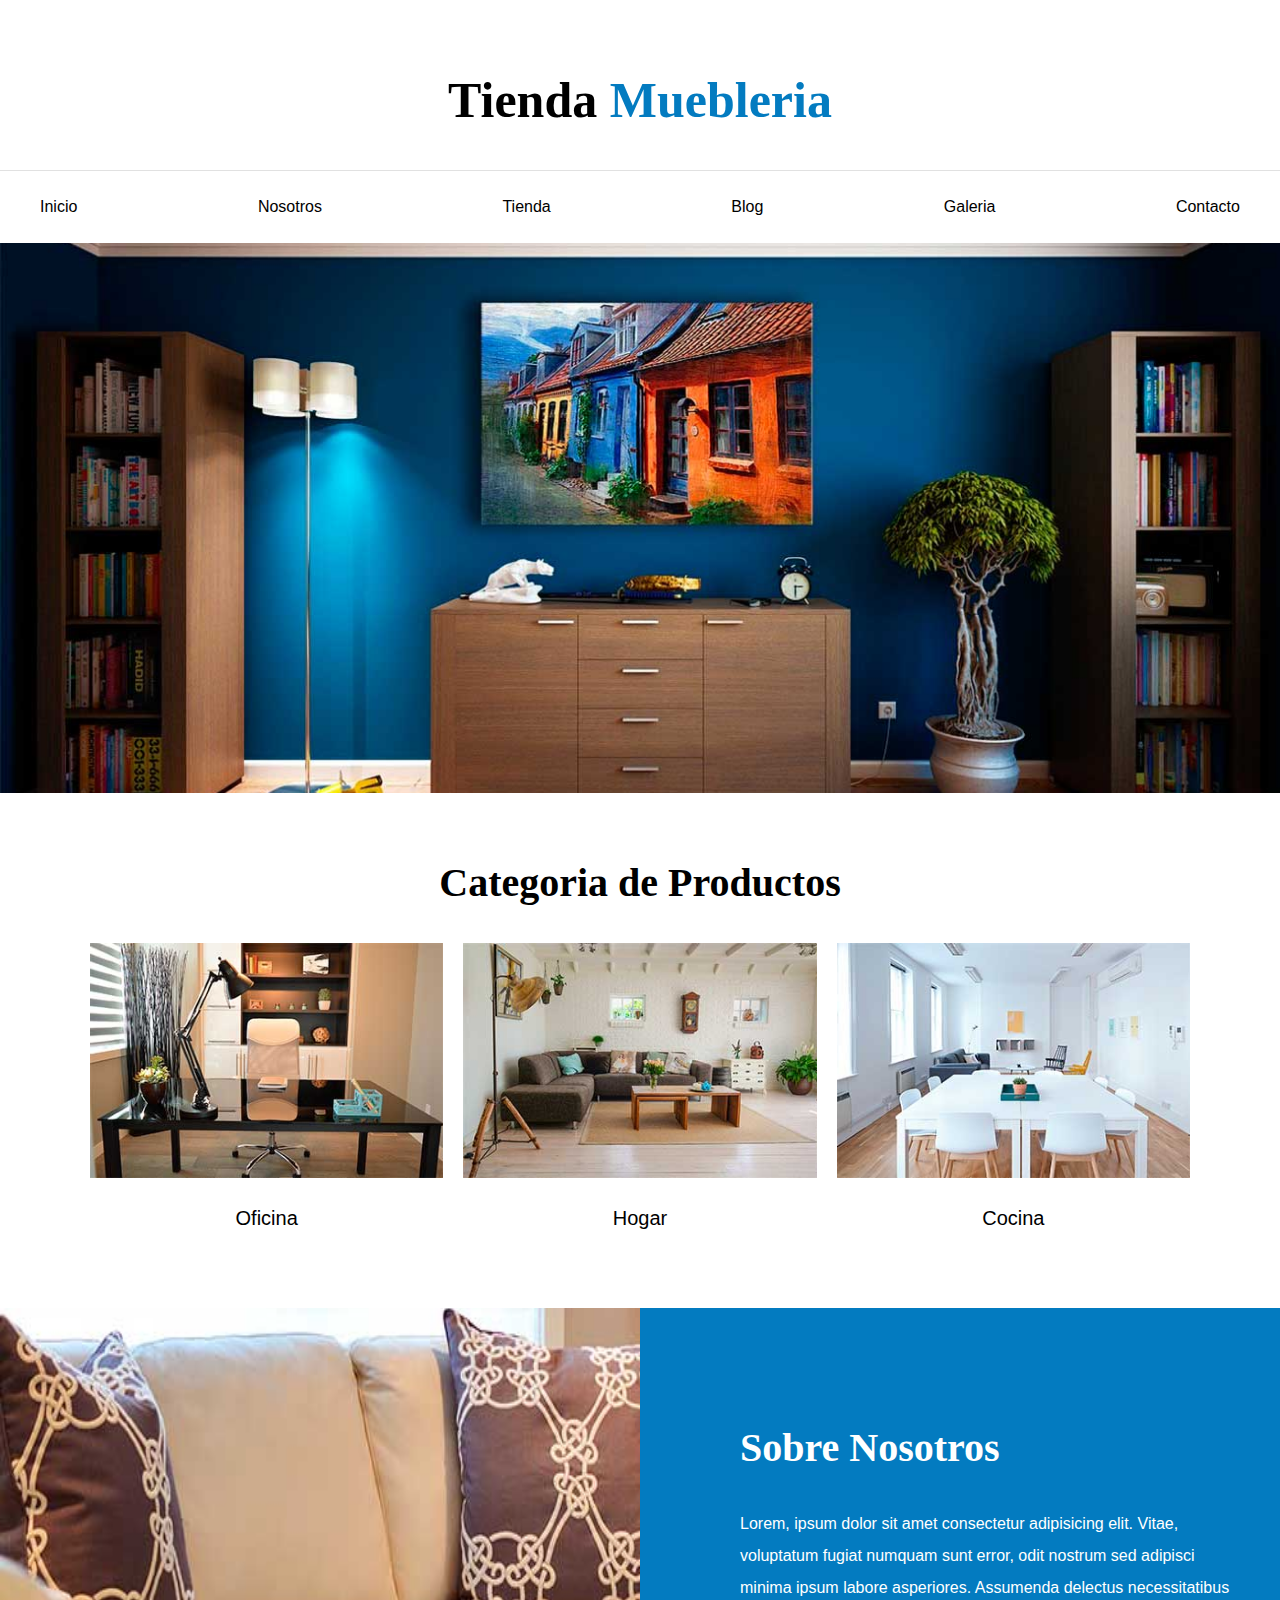
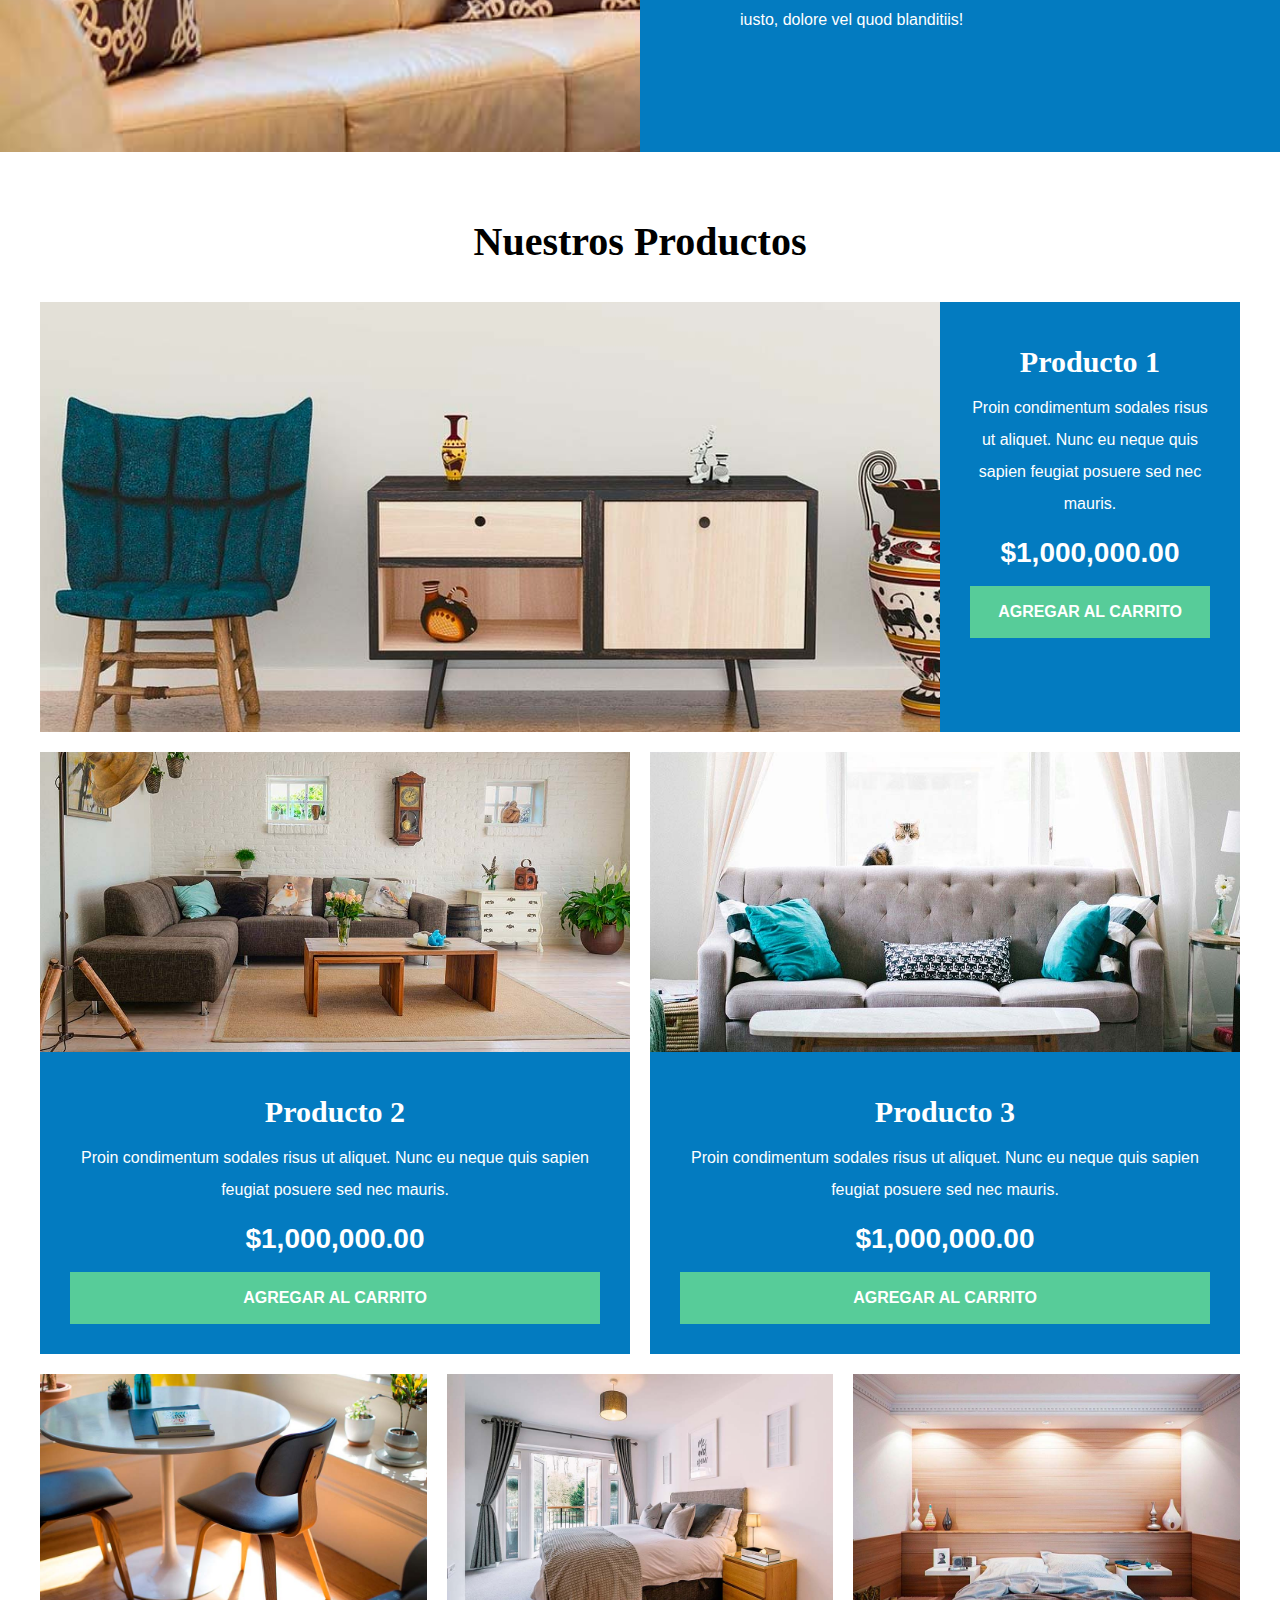
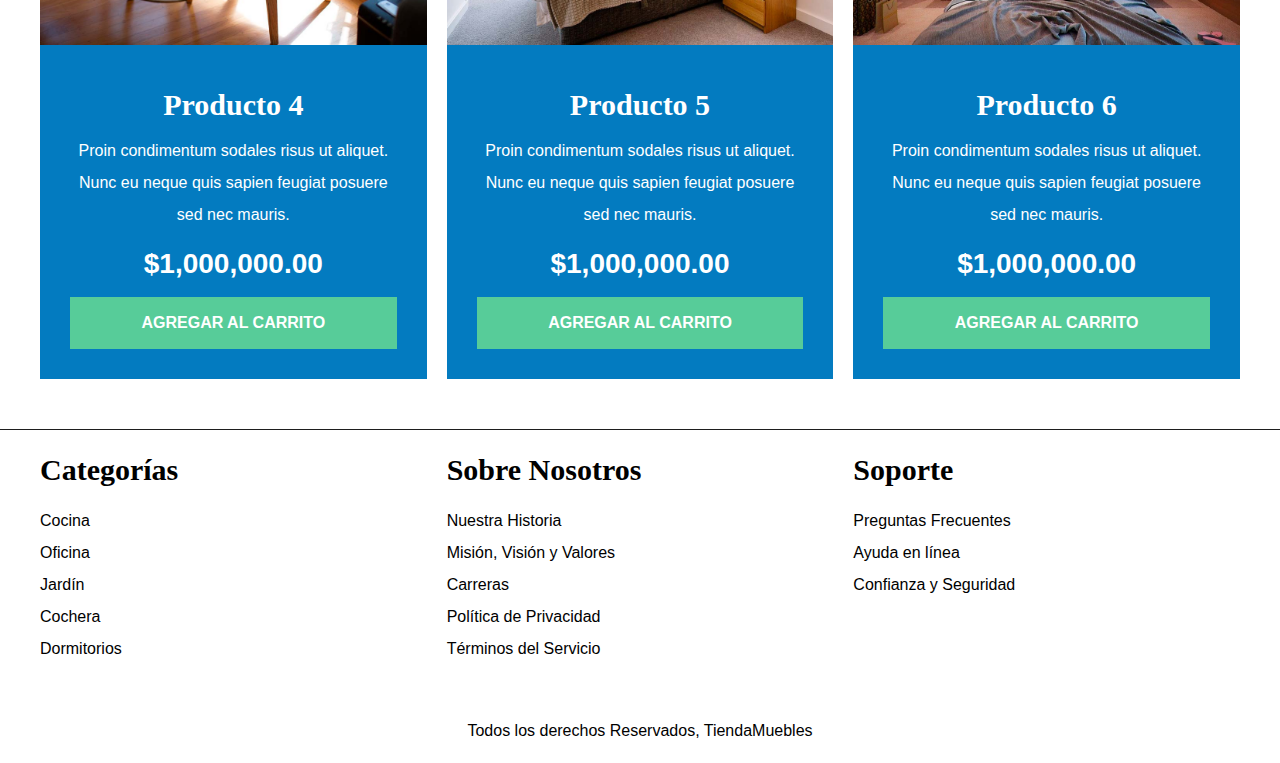
<file: index.html>
<!DOCTYPE html>
<html lang="es">

<head>
  <meta charset="UTF-8" />
  <meta name="viewport" content="width=device-width, initial-scale=1.0" />
  <link rel="stylesheet" href="./css/normalize.css">
  <link rel="stylesheet" href="/css/app.css">

  <title>Learning HTML</title>
  <link rel="preconnect" href="https://fonts.googleapis.com">
  <link rel="preconnect" href="https://fonts.gstatic.com" crossorigin>
  <link href="https://fonts.googleapis.com/css2?family=Lato:wght@900&display=swap" rel="stylesheet"> 
  </style>
</head>

<body>

  <header>
    <h1 class="nombre-sitio">Tienda <span>Muebleria</span></h1>
  </header>

  <div class="contenedor-navegacion">
    <nav class="nav-principal contenedor">
      <a class="enlace" href="index.html">Inicio</a>
      <a class="enlace" href="nosotros.html">Nosotros</a>
      <a class="enlace" href="tienda.html">Tienda</a>
      <a class="enlace" href="blog.html">Blog</a>
      <a class="enlace" href="galeria.html">Galeria</a>
      <a class="enlace" href="contacto.html">Contacto</a>
    </nav>
  </div>

  <div class="hero">
  </div>
  <section class="contenedor categorias">

    <h2 class="text-center">Categoria de Productos </h2>
    
    <div class="listado-categorias">
      <div class="categoria">
        <img src="img/categoria1.jpg" alt="Imagen Categoria" />
        <a href="">Oficina</a>
      </div>
      <div class="categoria">
        <img src="img/categoria2.jpg" alt="Imagen Categoria" />
        <a href="">Hogar</a>
      </div>
      <div class="categoria">
        <img src="img/categoria3.jpg" alt="Imagen Categoria" />
        <a href="">Cocina</a>
      </div>
    </div>
  </section>


  <section class="sobre-nosotros">
    <div class="contenedor sobre-nosotros-grid">
        <div class="texto-nosotros">
            <h2>Sobre Nosotros</h2>
            <p>Lorem, ipsum dolor sit amet consectetur adipisicing elit. Vitae, voluptatum fugiat numquam sunt error, odit nostrum sed adipisci minima ipsum labore asperiores. Assumenda delectus necessitatibus iusto, dolore vel quod blanditiis!</p>
        </div>
    </div>
</section>


<main class="contenido-principal contenedor">
    <h2 class="text-center">Nuestros Productos</h2>
    
    <div class="listado-productos">
        <div class="producto">
            <img src="img/producto1.jpg" alt="Imagen Producto" >

            <div class="texto-producto">
                <h3>Producto 1</h3>
                <p>Proin condimentum sodales risus ut aliquet. Nunc eu neque quis sapien feugiat posuere sed nec mauris.</p>
                <p class="precio">$1,000,000.00</p>

                <a class="btn" href="#">Agregar al Carrito</a>
            </div> <!-- Info Producto -->
        </div> <!-- Producto -->

        <div class="producto">
            <img src="img/producto2.jpg" alt="Imagen Producto" >

            <div class="texto-producto">
                <h3>Producto 2</h3>
                <p>Proin condimentum sodales risus ut aliquet. Nunc eu neque quis sapien feugiat posuere sed nec mauris.</p>
                <p class="precio">$1,000,000.00</p>

                <a class="btn" href="#">Agregar al Carrito</a>
            </div> <!-- Info Producto -->
        </div> <!-- Producto -->

        <div class="producto">
            <img src="img/producto3.jpg" alt="Imagen Producto" >

            <div class="texto-producto">
                <h3>Producto 3</h3>
                <p>Proin condimentum sodales risus ut aliquet. Nunc eu neque quis sapien feugiat posuere sed nec mauris.</p>
                <p class="precio">$1,000,000.00</p>

                <a class="btn" href="#">Agregar al Carrito</a>
            </div> <!-- Info Producto -->
        </div> <!-- Producto -->

        <div class="producto">
            <img src="img/producto4.jpg" alt="Imagen Producto" >

            <div class="texto-producto">
                <h3>Producto 4</h3>
                <p>Proin condimentum sodales risus ut aliquet. Nunc eu neque quis sapien feugiat posuere sed nec mauris.</p>
                <p class="precio">$1,000,000.00</p>

                <a class="btn" href="#">Agregar al Carrito</a>
            </div> <!-- Info Producto -->
        </div> <!-- Producto -->

        <div class="producto">
            <img src="img/producto5.jpg" alt="Imagen Producto" >

            <div class="texto-producto">
                <h3>Producto 5</h3>
                <p>Proin condimentum sodales risus ut aliquet. Nunc eu neque quis sapien feugiat posuere sed nec mauris.</p>
                <p class="precio">$1,000,000.00</p>

                <a class="btn" href="#">Agregar al Carrito</a>
            </div> <!-- Info Producto -->
        </div> <!-- Producto -->

        <div class="producto">
            <img src="img/producto6.jpg" alt="Imagen Producto" >

            <div class="texto-producto">
                <h3>Producto 6</h3>
                <p>Proin condimentum sodales risus ut aliquet. Nunc eu neque quis sapien feugiat posuere sed nec mauris.</p>
                <p class="precio">$1,000,000.00</p>

                <a class="btn" href="#">Agregar al Carrito</a>
            </div> <!-- Info Producto -->
        </div> <!-- Producto -->

    </div> <!-- Fin de Listado de Productos -->
</main>




<footer class="site-footer">
    <div class="grid-footer contenedor">
        <div>
            <h3>Categorías</h3>

            <nav class="footer-menu">
                <a href="#">Cocina</a>
                <a href="#">Oficina</a>
                <a href="#">Jardín</a>
                <a href="#">Cochera</a>
                <a href="#">Dormitorios</a>
            </nav>
        </div>

        <div>
            <h3>Sobre Nosotros</h3>
            <nav class="footer-menu">
                <a href="#">Nuestra Historia</a>
                <a href="#">Misión, Visión y Valores</a>
                <a href="#">Carreras</a>
                <a href="#">Política de Privacidad</a>
                <a href="#">Términos del Servicio</a>
            </nav>
        </div>

        <div>
            <h3>Soporte</h3>
            <nav class="footer-menu">
                <a href="#">Preguntas Frecuentes</a>
                <a href="#">Ayuda en línea</a>
                <a href="#">Confianza y Seguridad</a>
            </nav>
        </div>

    </div>

    <p class="copyright">Todos los derechos Reservados, TiendaMuebles</p>
</footer>

</body>
</html>
</file>
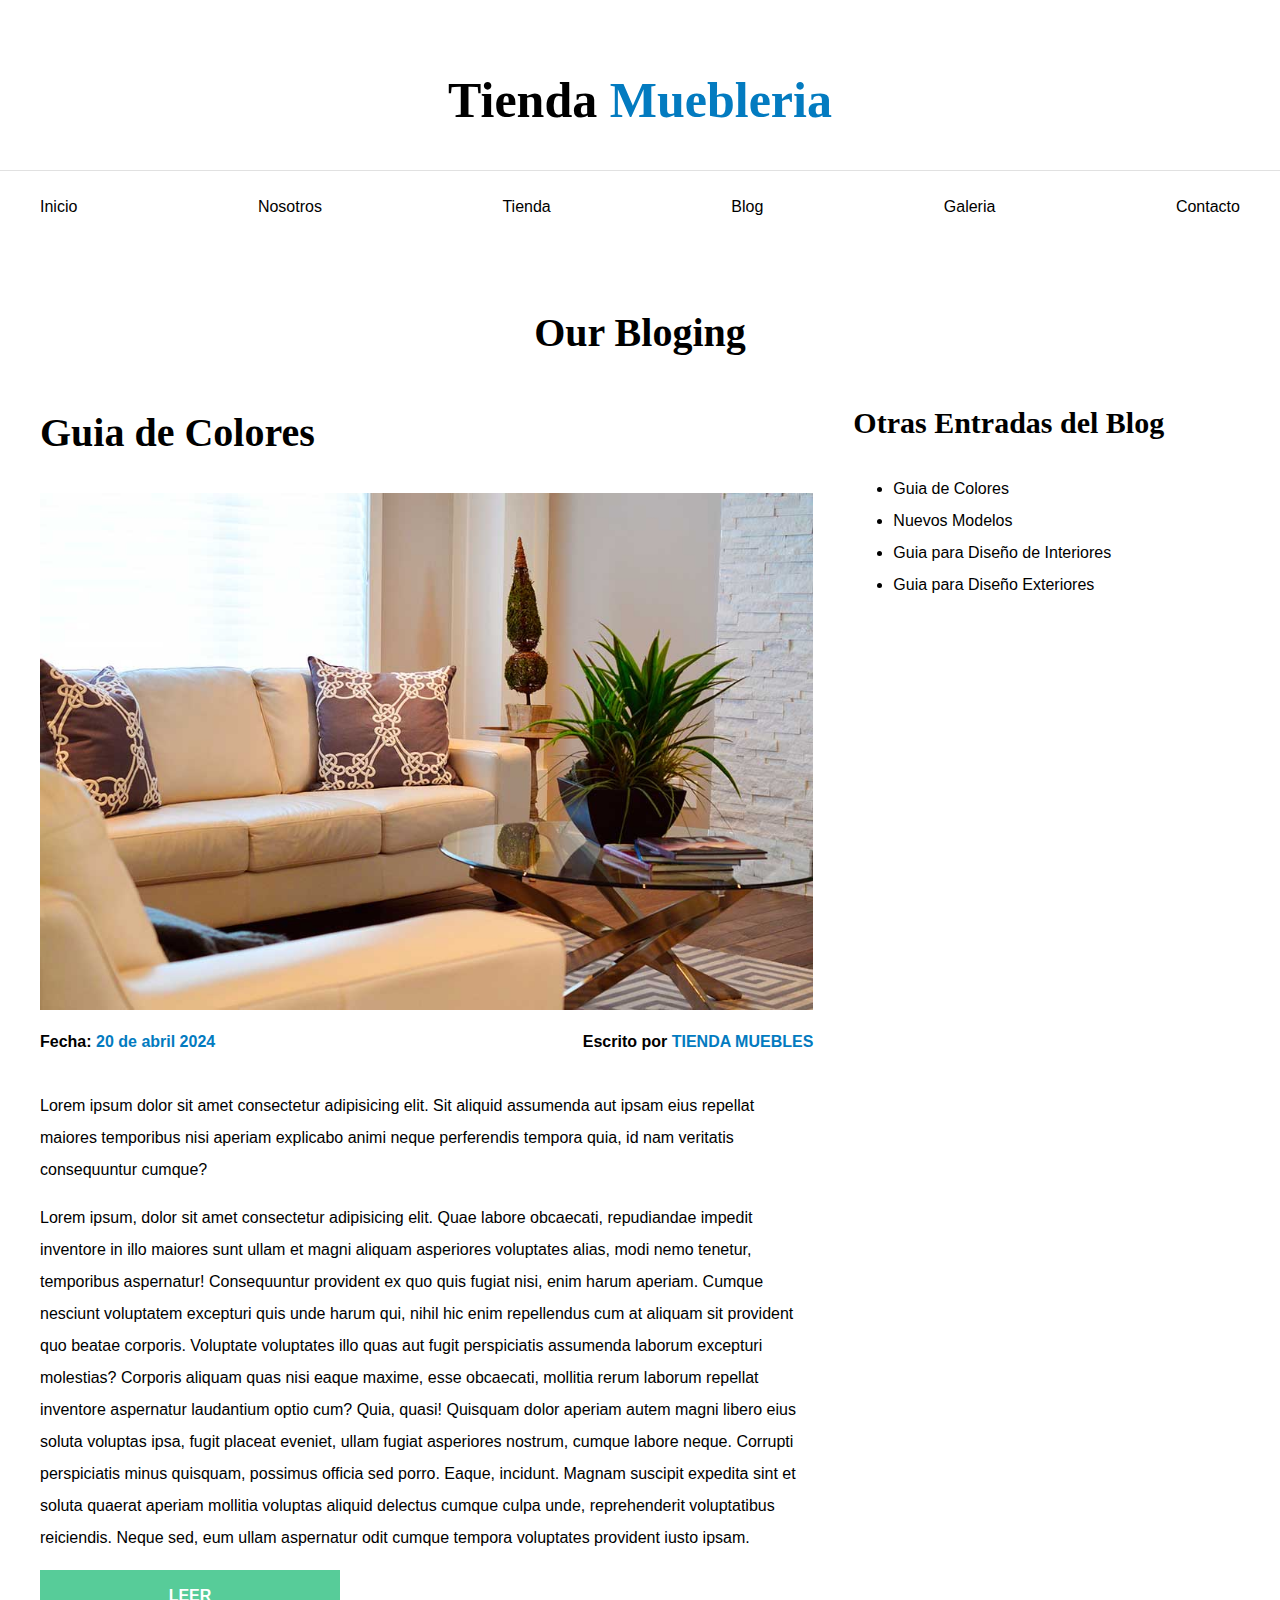
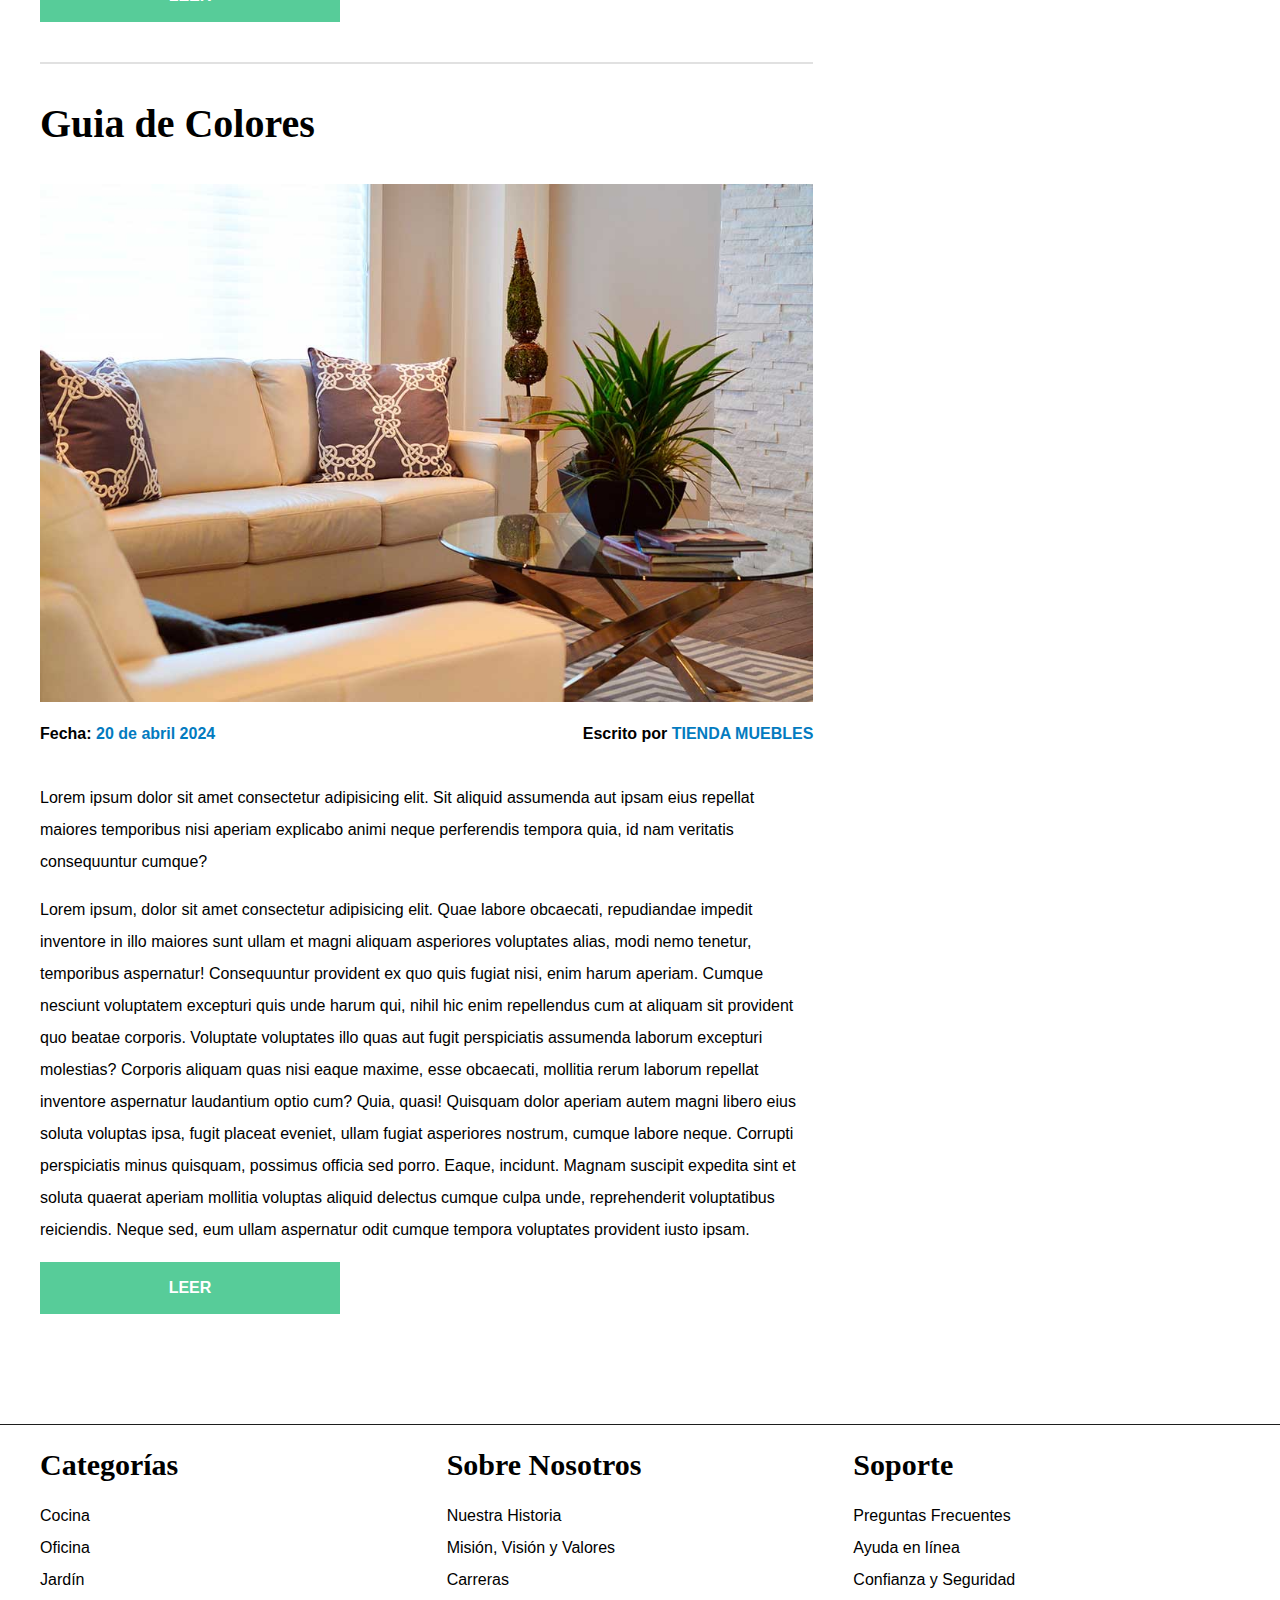
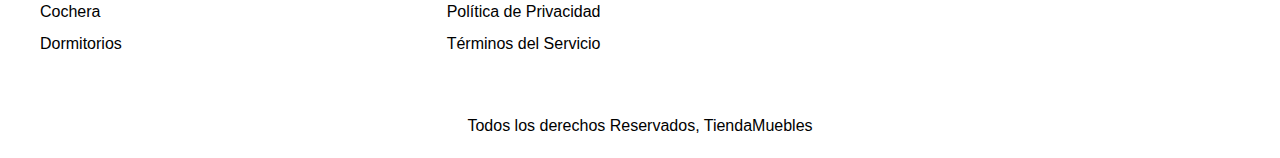
<file: blog.html>
<!DOCTYPE html>
<html lang="es">

<head>
  <meta charset="UTF-8" />
  <meta name="viewport" content="width=device-width, initial-scale=1.0" />
  <link rel="stylesheet" href="./css/normalize.css">
  <link rel="stylesheet" href="/css/app.css">

  <title>Ecomerce-Blog</title>
  <link rel="preconnect" href="https://fonts.googleapis.com">
  <link rel="preconnect" href="https://fonts.gstatic.com" crossorigin>
  <link href="https://fonts.googleapis.com/css2?family=Lato:wght@900&display=swap" rel="stylesheet">
  </style>
</head>

<body>

  <header>
    <h1 class="nombre-sitio">Tienda <span>Muebleria</span></h1>
  </header>

  <div class="contenedor-navegacion">
    <nav class="nav-principal contenedor">
      <a class="enlace" href="index.html">Inicio</a>
      <a class="enlace" href="nosotros.html">Nosotros</a>
      <a class="enlace" href="tienda.html">Tienda</a>
      <a class="enlace" href="blog.html">Blog</a>
      <a class="enlace" href="galeria.html">Galeria</a>
      <a class="enlace" href="contacto.html">Contacto</a>
    </nav>
  </div>



  <main class="contenido-principal contenedor">
    <h2 class="text-center"> Our Bloging </h2>

    <section class="contenedor-blog">
      

        <div class="blog">
          <article class="entrada">
            <h2>Guia de Colores</h2>

            <div class="imagen">
              <img src="img/nosotros.jpg" alt="imagen blog">
            </div>

            <div class="entrada-meta">
              <p>Fecha: <span>20 de abril 2024</span></p>
              <p>Escrito por <span>TIENDA MUEBLES</span></p>
            </div>
            <div class="entrada-blog">
              <p>Lorem ipsum dolor sit amet consectetur adipisicing elit. Sit aliquid assumenda aut ipsam eius repellat
                maiores temporibus nisi aperiam explicabo animi neque perferendis tempora quia, id nam veritatis
                consequuntur cumque?
              </p>
              <p>Lorem ipsum, dolor sit amet consectetur adipisicing elit. Quae labore obcaecati, repudiandae impedit
                inventore in illo maiores sunt ullam et magni aliquam asperiores voluptates alias, modi nemo tenetur,
                temporibus aspernatur!
                Consequuntur provident ex quo quis fugiat nisi, enim harum aperiam. Cumque nesciunt voluptatem excepturi
                quis unde harum qui, nihil hic enim repellendus cum at aliquam sit provident quo beatae corporis.
                Voluptate voluptates illo quas aut fugit perspiciatis assumenda laborum excepturi molestias? Corporis
                aliquam quas nisi eaque maxime, esse obcaecati, mollitia rerum laborum repellat inventore aspernatur
                laudantium optio cum? Quia, quasi!
                Quisquam dolor aperiam autem magni libero eius soluta voluptas ipsa, fugit placeat eveniet, ullam fugiat
                asperiores nostrum, cumque labore neque. Corrupti perspiciatis minus quisquam, possimus officia sed
                porro. Eaque, incidunt.
                Magnam suscipit expedita sint et soluta quaerat aperiam mollitia voluptas aliquid delectus cumque culpa
                unde, reprehenderit voluptatibus reiciendis. Neque sed, eum ullam aspernatur odit cumque tempora
                voluptates provident iusto ipsam.</p>
            </div>
            <a href="entrada.html" class="btn  max-width-30">Leer</a>

          </article>

          <article class="entrada">
            <h2>Guia de Colores</h2>

            <div class="imagen">
              <img src="img/nosotros.jpg" alt="imagen blog">
            </div>

            <div class="entrada-meta">
              <p>Fecha: <span>20 de abril 2024</span></p>
              <p>Escrito por <span>TIENDA MUEBLES</span></p>
            </div>
            <div class="entrada-blog">
              <p>Lorem ipsum dolor sit amet consectetur adipisicing elit. Sit aliquid assumenda aut ipsam eius repellat
                maiores temporibus nisi aperiam explicabo animi neque perferendis tempora quia, id nam veritatis
                consequuntur cumque?
              </p>
              <p>Lorem ipsum, dolor sit amet consectetur adipisicing elit. Quae labore obcaecati, repudiandae impedit
                inventore in illo maiores sunt ullam et magni aliquam asperiores voluptates alias, modi nemo tenetur,
                temporibus aspernatur!
                Consequuntur provident ex quo quis fugiat nisi, enim harum aperiam. Cumque nesciunt voluptatem excepturi
                quis unde harum qui, nihil hic enim repellendus cum at aliquam sit provident quo beatae corporis.
                Voluptate voluptates illo quas aut fugit perspiciatis assumenda laborum excepturi molestias? Corporis
                aliquam quas nisi eaque maxime, esse obcaecati, mollitia rerum laborum repellat inventore aspernatur
                laudantium optio cum? Quia, quasi!
                Quisquam dolor aperiam autem magni libero eius soluta voluptas ipsa, fugit placeat eveniet, ullam fugiat
                asperiores nostrum, cumque labore neque. Corrupti perspiciatis minus quisquam, possimus officia sed
                porro. Eaque, incidunt.
                Magnam suscipit expedita sint et soluta quaerat aperiam mollitia voluptas aliquid delectus cumque culpa
                unde, reprehenderit voluptatibus reiciendis. Neque sed, eum ullam aspernatur odit cumque tempora
                voluptates provident iusto ipsam.</p>
            </div>

            <a href="entrada.html" class="btn max-width-30">Leer</a>
          </article>
        </div>
        </aside>
      

      <aside>
        <h3>Otras Entradas del Blog</h3>
        <ul><!--  esto es un order list -->
          <li><a href="estrada.html"></a>Guia de Colores</li>
          <li><a href="estrada.html"></a>Nuevos Modelos</li>
          <li><a href="estrada.html"></a>Guia para Diseño de Interiores</li>
          <li><a href="estrada.html"></a>Guia para Diseño Exteriores </li>
        </ul>
      </aside>
    
    </section>
  </main>




  <footer class="site-footer">
    <div class="grid-footer contenedor">
      <div>
        <h3>Categorías</h3>

        <nav class="footer-menu">
          <a href="#">Cocina</a>
          <a href="#">Oficina</a>
          <a href="#">Jardín</a>
          <a href="#">Cochera</a>
          <a href="#">Dormitorios</a>
        </nav>
      </div>

      <div>
        <h3>Sobre Nosotros</h3>
        <nav class="footer-menu">
          <a href="#">Nuestra Historia</a>
          <a href="#">Misión, Visión y Valores</a>
          <a href="#">Carreras</a>
          <a href="#">Política de Privacidad</a>
          <a href="#">Términos del Servicio</a>
        </nav>
      </div>

      <div>
        <h3>Soporte</h3>
        <nav class="footer-menu">
          <a href="#">Preguntas Frecuentes</a>
          <a href="#">Ayuda en línea</a>
          <a href="#">Confianza y Seguridad</a>
        </nav>
      </div>

    </div>

    <p class="copyright">Todos los derechos Reservados, TiendaMuebles</p>
  </footer>

</body>

</html>
</file>
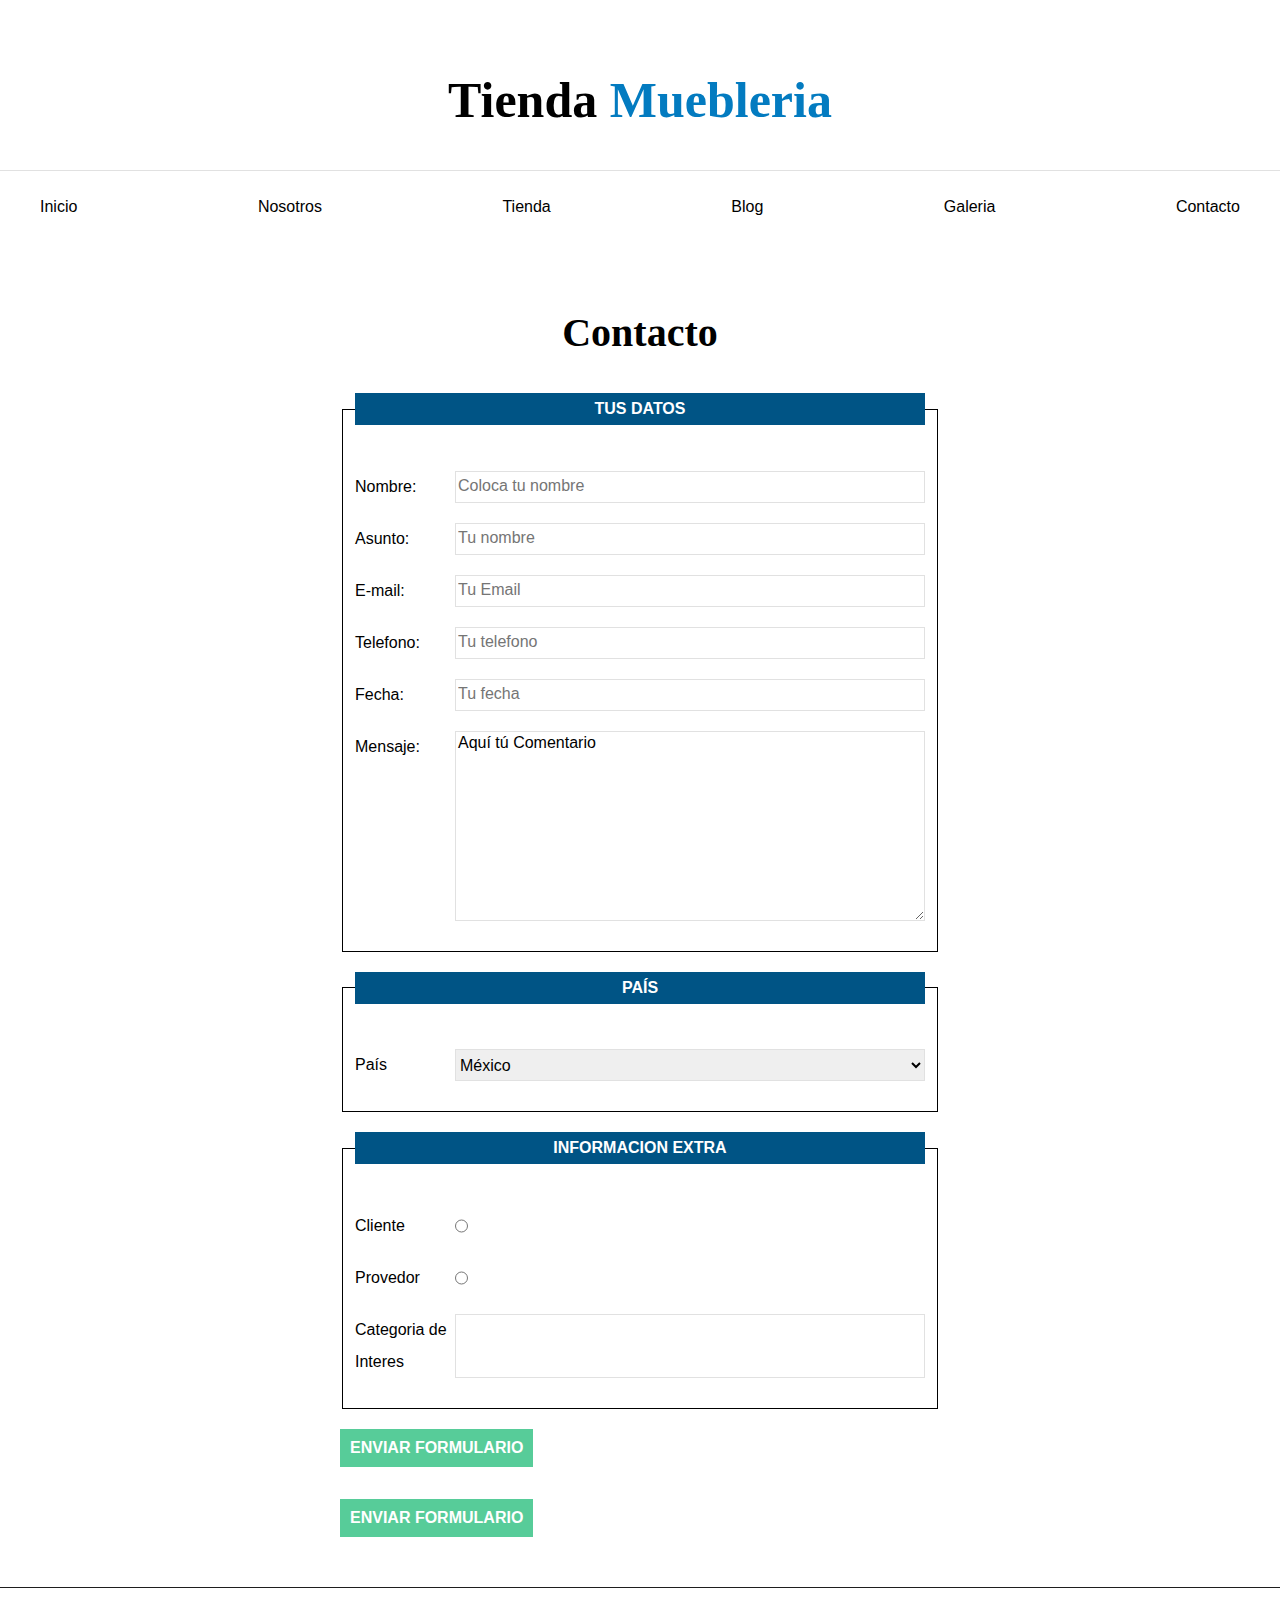
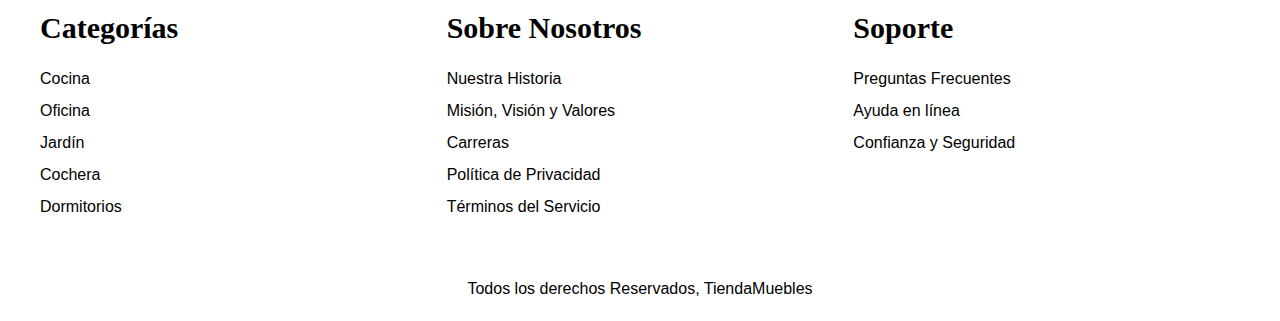
<file: contacto.html>
<!DOCTYPE html>
<html lang="es">

<head>
    <meta charset="UTF-8" />
    <meta name="viewport" content="width=device-width, initial-scale=1.0" />
    <link rel="stylesheet" href="./css/normalize.css">
    <link rel="stylesheet" href="/css/app.css">

    <title>Entrada Blog</title>
    <link rel="preconnect" href="https://fonts.googleapis.com">
    <link rel="preconnect" href="https://fonts.gstatic.com" crossorigin>
    <link href="https://fonts.googleapis.com/css2?family=Lato:wght@900&display=swap" rel="stylesheet">
    </style>
</head>

<body>

    <header>
        <h1 class="nombre-sitio">Tienda <span>Muebleria</span></h1>
    </header>

    <div class="contenedor-navegacion">
        <nav class="nav-principal contenedor">
            <a class="enlace" href="index.html">Inicio</a>
            <a class="enlace" href="nosotros.html">Nosotros</a>
            <a class="enlace" href="tienda.html">Tienda</a>
            <a class="enlace" href="blog.html">Blog</a>
            <a class="enlace" href="galeria.html">Galeria</a>
            <a class="enlace" href="contacto.html">Contacto</a>
        </nav>
    </div>

    <main class="contenido-principal contenedor">
        <h2 class="text-center">Contacto</h2>

        <form action="url" class="formulario">
            <fieldset>
                <legend>Tus Datos</legend>
                <div class="campo">
                    <label for="nombre">Nombre:</label>
                    <input class="input" id="nombre" type="text" placeholder="Coloca tu nombre" required>
                </div>

                <div class="campo">
                    <label for="asunto">Asunto:</label>
                    <input class="input" type="text" id="asunto" placeholder="Tu nombre">
                </div>
                <div class="campo">
                    <label for="email">E-mail:</label>
                   <input type="email" id="email" placeholder="Tu Email">
                </div>

                <div class="campo">
                    <label for="asunto">Telefono:</label>
                   <input type="text" id="tel" placeholder="Tu telefono">
                </div>

                <div class="campo">
                    <label for="asunto">Fecha:</label>
                   <input type="password" id="fecha" placeholder="Tu fecha">
                </div>
                <div class="campo">
                    <label for="asunto">Mensaje:</label>
                   <textarea  cols="25" rows="10">Aquí tú Comentario</textarea>
                </div>
            </fieldset>
            
            <fieldset>
                <legend>País</legend>
                <div class="campo">
                    <label for="pais">País</label>
                    <select name="" id="pais">
                        <option disabled>--Seleccione--</option>
                        <option selected value="MX">México</option>
                        <option value="AR">Argentina</option>
                        <option value="EC">Ecuador</option>
                        <option value="US">USA</option>
                        <option value="PR">Peru</option>
                        <option value="CL">Colombia</option>
                    </select>
                </div>
            </fieldset>

            <fieldset>
                <legend>Informacion Extra</legend>
                <div class="campo">
                    <label for="cliente">Cliente</label>
                    <input type="radio" id="cliente" name="tipo" value="cliente"> 
                </div>

                <div class="campo">
                    <label for="cliente">Provedor</label>
                    <input type="radio" id="provedor" name="tipo" value="provedor"> 
                </div>

                <div class="campo">
                    <label for="categoria">Categoria de Interes</label>
                    <input list="categorias" name="categorias">
                    <datalist id="categorias">
                            <option value="Cocina">
                            <option value="Exterior">
                            <option value="Recamara">
                            <option value="Oficina">
                            <option value="Television">
                            
                    </datalist>
                </div>
            </fieldset>

            <input class="btn" type="submit" value="Enviar Formulario">
            <br>
            <button  class="btn" type="submit" >
                Enviar Formulario
            </button>



        </form>
    </main>



    <footer class="site-footer">
        <div class="grid-footer contenedor">
            <div>
                <h3>Categorías</h3>

                <nav class="footer-menu">
                    <a href="#">Cocina</a>
                    <a href="#">Oficina</a>
                    <a href="#">Jardín</a>
                    <a href="#">Cochera</a>
                    <a href="#">Dormitorios</a>
                </nav>
            </div>

            <div>
                <h3>Sobre Nosotros</h3>
                <nav class="footer-menu">
                    <a href="#">Nuestra Historia</a>
                    <a href="#">Misión, Visión y Valores</a>
                    <a href="#">Carreras</a>
                    <a href="#">Política de Privacidad</a>
                    <a href="#">Términos del Servicio</a>
                </nav>
            </div>

            <div>
                <h3>Soporte</h3>
                <nav class="footer-menu">
                    <a href="#">Preguntas Frecuentes</a>
                    <a href="#">Ayuda en línea</a>
                    <a href="#">Confianza y Seguridad</a>
                </nav>
            </div>

        </div>

        <p class="copyright">Todos los derechos Reservados, TiendaMuebles</p>
    </footer>

</body>

</html>
</file>
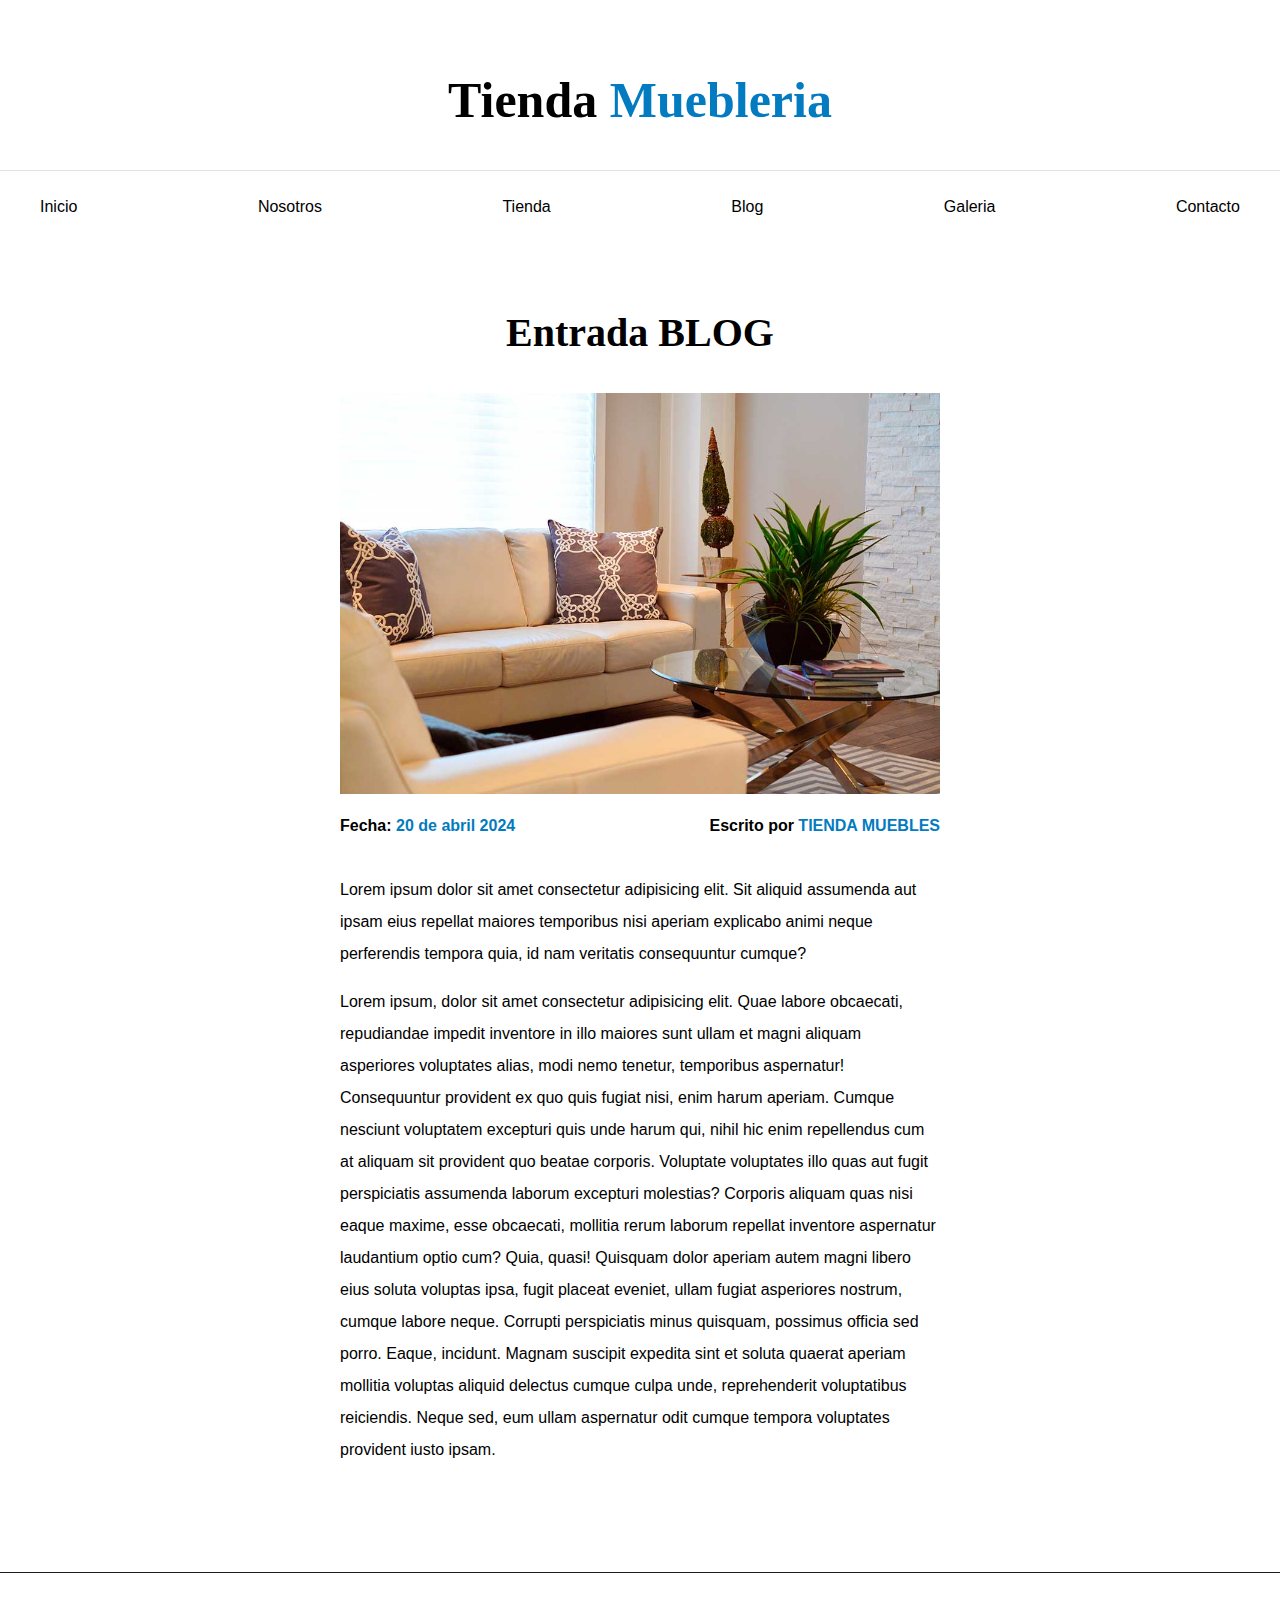
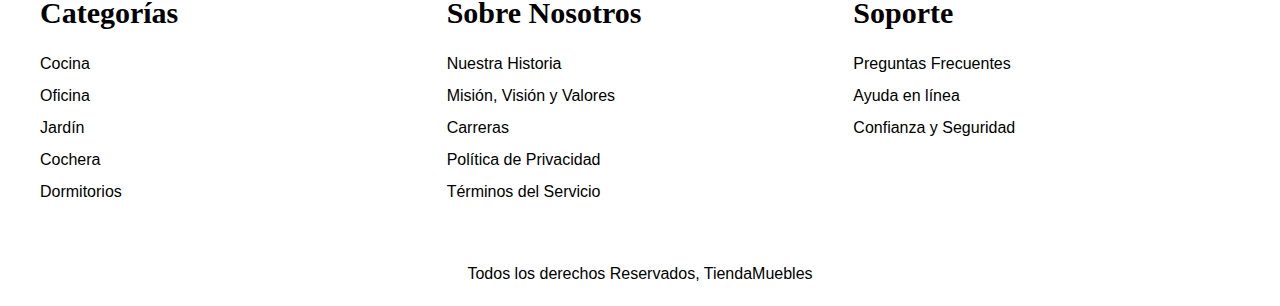
<file: entrada.html>
<!DOCTYPE html>
<html lang="es">

<head>
  <meta charset="UTF-8" />
  <meta name="viewport" content="width=device-width, initial-scale=1.0" />
  <link rel="stylesheet" href="./css/normalize.css">
  <link rel="stylesheet" href="/css/app.css">

  <title>Entrada Blog</title>
  <link rel="preconnect" href="https://fonts.googleapis.com">
  <link rel="preconnect" href="https://fonts.gstatic.com" crossorigin>
  <link href="https://fonts.googleapis.com/css2?family=Lato:wght@900&display=swap" rel="stylesheet">
  </style>
</head>

<body>

  <header>
    <h1 class="nombre-sitio">Tienda <span>Muebleria</span></h1>
  </header>

  <div class="contenedor-navegacion">
    <nav class="nav-principal contenedor">
      <a class="enlace" href="index.html">Inicio</a>
      <a class="enlace" href="nosotros.html">Nosotros</a>
      <a class="enlace" href="tienda.html">Tienda</a>
      <a class="enlace" href="blog.html">Blog</a>
      <a class="enlace" href="galeria.html">Galeria</a>
      <a class="enlace" href="contacto.html">Contacto</a>
    </nav>
  </div>

  <main class="contenido-principal contenedor">
    <h2 class="text-center">Entrada BLOG</h2>
   
    <article class="entrada contenido-entrada-blog">

        <div class="imagen">
          <img src="img/nosotros.jpg" alt="imagen blog">
        </div>

        <div class="entrada-meta">
          <p>Fecha: <span>20 de abril 2024</span></p>
          <p>Escrito por <span>TIENDA MUEBLES</span></p>
        </div>
        <div class="entrada-blog">
          <p>Lorem ipsum dolor sit amet consectetur adipisicing elit. Sit aliquid assumenda aut ipsam eius repellat
            maiores temporibus nisi aperiam explicabo animi neque perferendis tempora quia, id nam veritatis
            consequuntur cumque?
          </p>
          <p>Lorem ipsum, dolor sit amet consectetur adipisicing elit. Quae labore obcaecati, repudiandae impedit
            inventore in illo maiores sunt ullam et magni aliquam asperiores voluptates alias, modi nemo tenetur,
            temporibus aspernatur!
            Consequuntur provident ex quo quis fugiat nisi, enim harum aperiam. Cumque nesciunt voluptatem excepturi
            quis unde harum qui, nihil hic enim repellendus cum at aliquam sit provident quo beatae corporis.
            Voluptate voluptates illo quas aut fugit perspiciatis assumenda laborum excepturi molestias? Corporis
            aliquam quas nisi eaque maxime, esse obcaecati, mollitia rerum laborum repellat inventore aspernatur
            laudantium optio cum? Quia, quasi!
            Quisquam dolor aperiam autem magni libero eius soluta voluptas ipsa, fugit placeat eveniet, ullam fugiat
            asperiores nostrum, cumque labore neque. Corrupti perspiciatis minus quisquam, possimus officia sed
            porro. Eaque, incidunt.
            Magnam suscipit expedita sint et soluta quaerat aperiam mollitia voluptas aliquid delectus cumque culpa
            unde, reprehenderit voluptatibus reiciendis. Neque sed, eum ullam aspernatur odit cumque tempora
            voluptates provident iusto ipsam.</p>
        </div>
     

      </article>

  </main>



  <footer class="site-footer">
    <div class="grid-footer contenedor">
      <div>
        <h3>Categorías</h3>

        <nav class="footer-menu">
          <a href="#">Cocina</a>
          <a href="#">Oficina</a>
          <a href="#">Jardín</a>
          <a href="#">Cochera</a>
          <a href="#">Dormitorios</a>
        </nav>
      </div>

      <div>
        <h3>Sobre Nosotros</h3>
        <nav class="footer-menu">
          <a href="#">Nuestra Historia</a>
          <a href="#">Misión, Visión y Valores</a>
          <a href="#">Carreras</a>
          <a href="#">Política de Privacidad</a>
          <a href="#">Términos del Servicio</a>
        </nav>
      </div>

      <div>
        <h3>Soporte</h3>
        <nav class="footer-menu">
          <a href="#">Preguntas Frecuentes</a>
          <a href="#">Ayuda en línea</a>
          <a href="#">Confianza y Seguridad</a>
        </nav>
      </div>

    </div>

    <p class="copyright">Todos los derechos Reservados, TiendaMuebles</p>
  </footer>

</body>

</html>
</file>
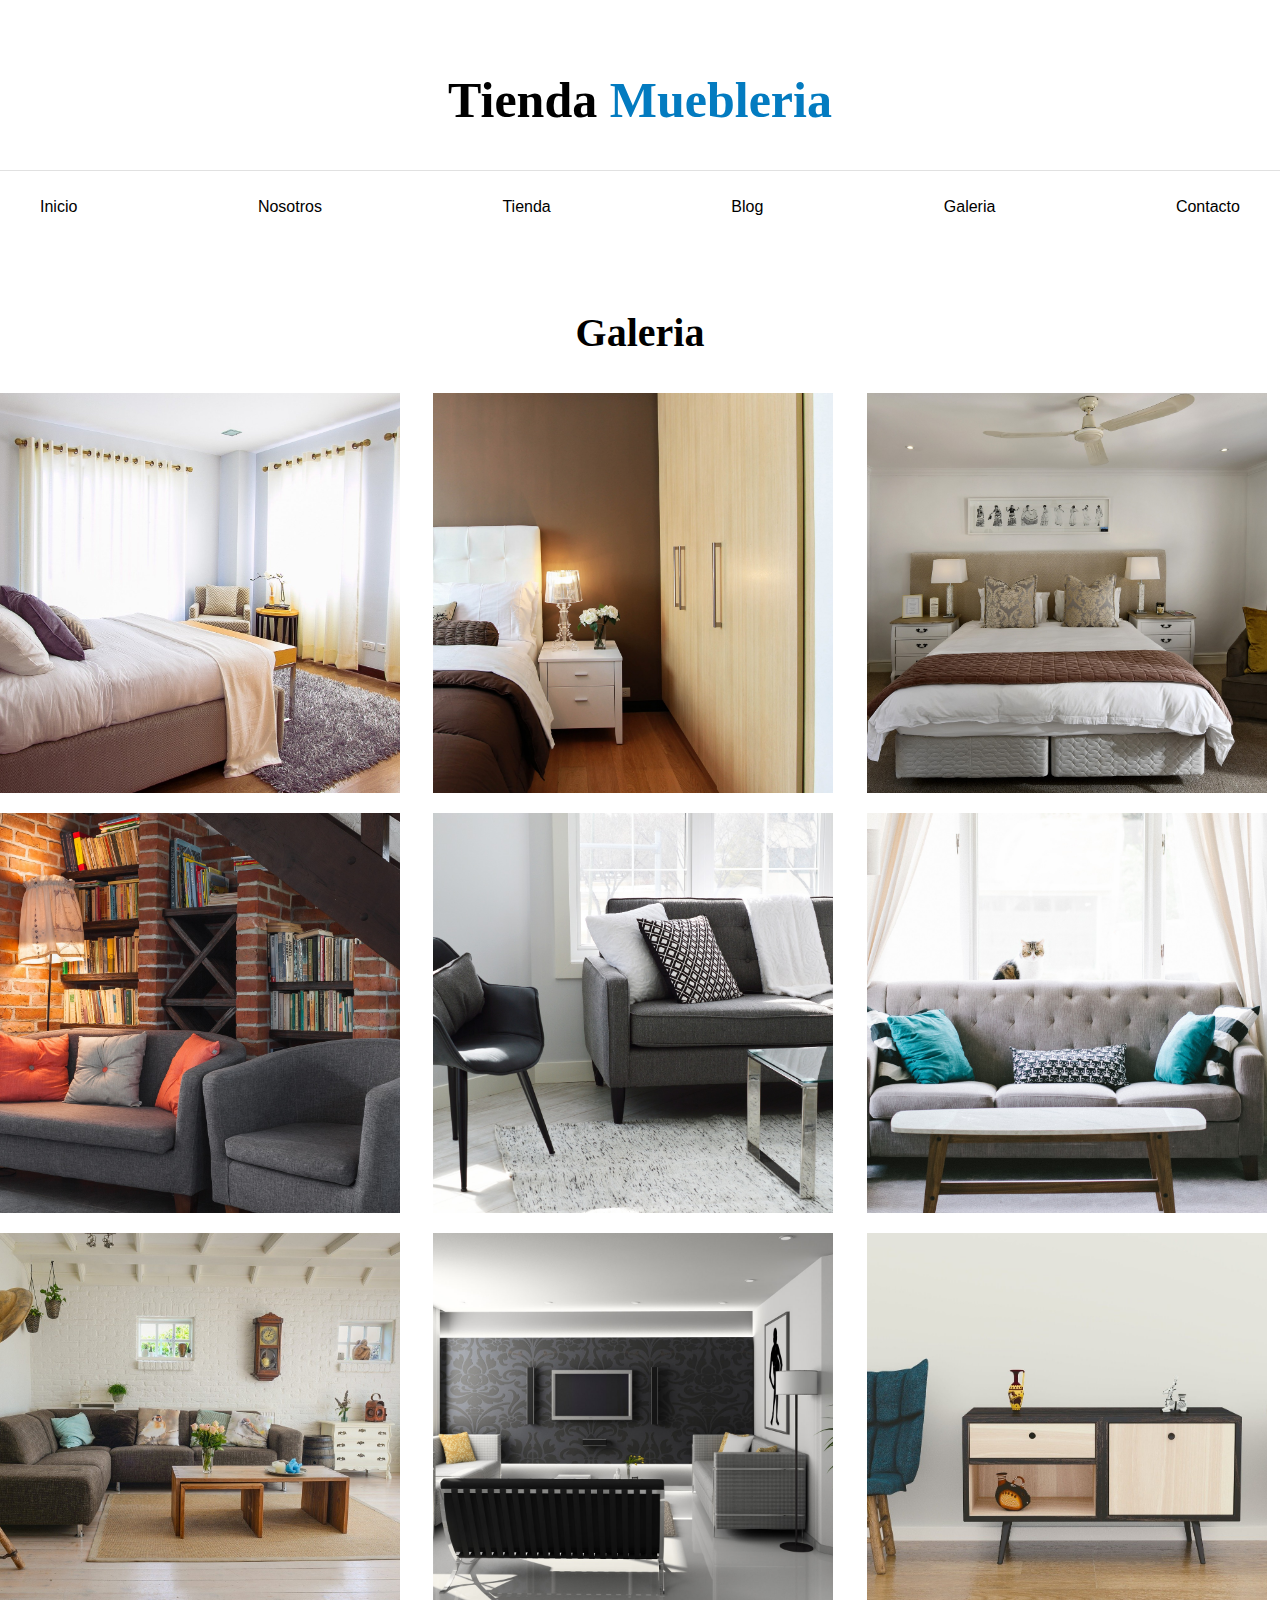
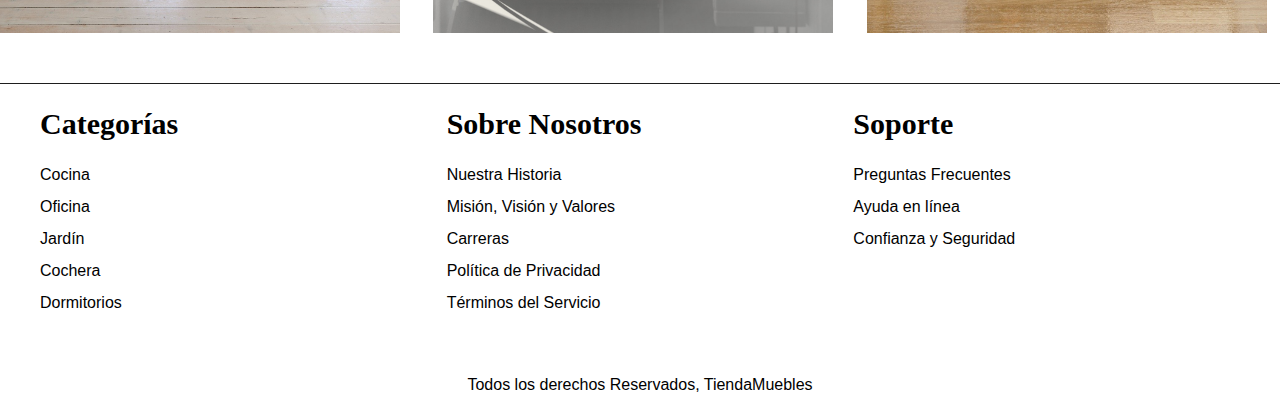
<file: galeria.html>
<!DOCTYPE html>
<html lang="es">

<head>
  <meta charset="UTF-8" />
  <meta name="viewport" content="width=device-width, initial-scale=1.0" />
  <link rel="stylesheet" href="./css/normalize.css">
  <link rel="stylesheet" href="/css/app.css">

  <title>Entrada Blog</title>
  <link rel="preconnect" href="https://fonts.googleapis.com">
  <link rel="preconnect" href="https://fonts.gstatic.com" crossorigin>
  <link href="https://fonts.googleapis.com/css2?family=Lato:wght@900&display=swap" rel="stylesheet">
  </style>
</head>

<body>

  <header>
    <h1 class="nombre-sitio">Tienda <span>Muebleria</span></h1>
  </header>

  <div class="contenedor-navegacion">
    <nav class="nav-principal contenedor">
      <a class="enlace" href="index.html">Inicio</a>
      <a class="enlace" href="nosotros.html">Nosotros</a>
      <a class="enlace" href="tienda.html">Tienda</a>
      <a class="enlace" href="blog.html">Blog</a>
      <a class="enlace" href="galeria.html">Galeria</a>
      <a class="enlace" href="contacto.html">Contacto</a>
    </nav>
  </div>

  <main class="contenido-principal contnenedor ">
    <h2 class="text-center">Galeria</h2>
    
    <ul class="galeria">
        <li>
            <a href="img/galeria_01.jpg">
                <img src="img/galeria_01.jpg" alt="imagen galeria">
            </a>
        </li>
        <li>
            <a href="img/galeria_02.jpg">
                <img src="img/galeria_02.jpg" alt="imagen galeria">
            </a>
        </li>

        <li>
            <a href="img/galeria_03.jpg">
                <img src="img/galeria_03.jpg" alt="imagen galeria">
            </a>
        </li>

        <li>
            <a href="img/galeria_04.jpg">
                <img src="img/galeria_04.jpg" alt="imagen galeria">
            </a>
        </li>

        <li>
            <a href="img/galeria_05.jpg">
                <img src="img/galeria_05.jpg" alt="imagen galeria">
            </a>
        </li>

        <li>
            <a href="img/galeria_06.jpg">
                <img src="img/galeria_06.jpg" alt="imagen galeria">
            </a>
        </li>

        <li>
            <a href="img/galeria_07.jpg">
                <img src="img/galeria_07.jpg" alt="imagen galeria">
            </a>
        </li>

        <li>
            <a href="img/galeria_08.jpg">
                <img src="img/galeria_08.jpg" alt="imagen galeria">
            </a>
        </li>

        <li>
            <a href="img/galeria_09.jpg">
                <img src="img/galeria_09.jpg" alt="imagen galeria">
            </a>
        </li>





    </ul>
  </main>





  <footer class="site-footer">
    <div class="grid-footer contenedor">
      <div>
        <h3>Categorías</h3>

        <nav class="footer-menu">
          <a href="#">Cocina</a>
          <a href="#">Oficina</a>
          <a href="#">Jardín</a>
          <a href="#">Cochera</a>
          <a href="#">Dormitorios</a>
        </nav>
      </div>

      <div>
        <h3>Sobre Nosotros</h3>
        <nav class="footer-menu">
          <a href="#">Nuestra Historia</a>
          <a href="#">Misión, Visión y Valores</a>
          <a href="#">Carreras</a>
          <a href="#">Política de Privacidad</a>
          <a href="#">Términos del Servicio</a>
        </nav>
      </div>

      <div>
        <h3>Soporte</h3>
        <nav class="footer-menu">
          <a href="#">Preguntas Frecuentes</a>
          <a href="#">Ayuda en línea</a>
          <a href="#">Confianza y Seguridad</a>
        </nav>
      </div>

    </div>

    <p class="copyright">Todos los derechos Reservados, TiendaMuebles</p>
  </footer>

</body>

</html>
</file>
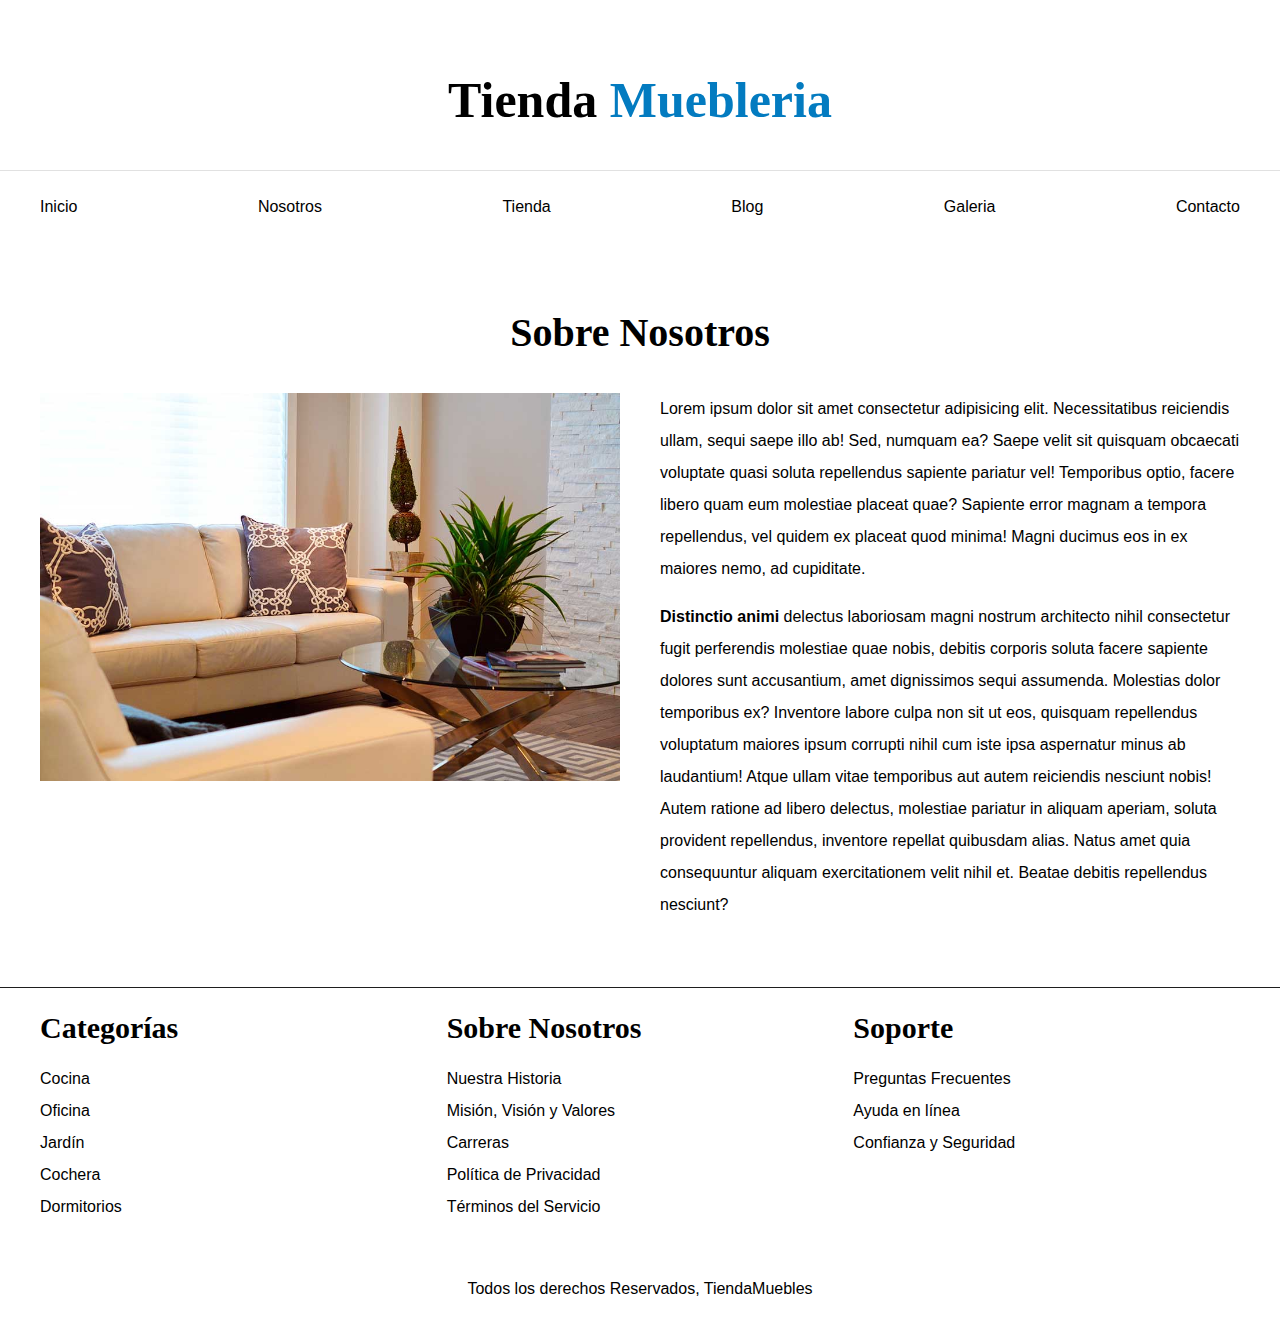
<file: nosotros.html>
<!DOCTYPE html>
<html lang="es">

<head>
  <meta charset="UTF-8" />
  <meta name="viewport" content="width=device-width, initial-scale=1.0" />
  <link rel="stylesheet" href="./css/normalize.css">
  <link rel="stylesheet" href="/css/app.css">

  <title>Ecomerce-Nosotros</title>
  <link rel="preconnect" href="https://fonts.googleapis.com">
  <link rel="preconnect" href="https://fonts.gstatic.com" crossorigin>
  <link href="https://fonts.googleapis.com/css2?family=Lato:wght@900&display=swap" rel="stylesheet">
  </style>
</head>

<body>

  <header>
    <h1 class="nombre-sitio">Tienda <span>Muebleria</span></h1>
  </header>

  <div class="contenedor-navegacion">
    <nav class="nav-principal contenedor">
      <a class="enlace" href="index.html">Inicio</a>
      <a class="enlace" href="nosotros.html">Nosotros</a>
      <a class="enlace" href="tienda.html">Tienda</a>
      <a class="enlace" href="blog.html">Blog</a>
      <a class="enlace" href="galeria.html">Galeria</a>
      <a class="enlace" href="contacto.html">Contacto</a>
    </nav>
  </div>



  <main class="contenido-principal contenedor">
    <h2 class="text-center">Sobre Nosotros </h2>
    
    <div class="contenido-nosotros">
      <div class="imagen">
        <img src="img/nosotros.jpg" alt="Imagen nosotros">
      </div>
      <div class="informacion-nosotros">
        Lorem ipsum dolor sit amet consectetur adipisicing elit. Necessitatibus reiciendis ullam, sequi saepe illo ab!
        Sed, numquam ea? Saepe velit sit quisquam obcaecati voluptate quasi soluta repellendus sapiente pariatur vel!
        Temporibus optio, facere libero quam eum molestiae placeat quae? Sapiente error magnam a tempora repellendus,
        vel
        quidem ex placeat quod minima! Magni ducimus eos in ex maiores nemo, ad cupiditate.

        <p><strong>Distinctio animi</strong> delectus laboriosam magni nostrum architecto nihil consectetur fugit
          perferendis molestiae quae
          nobis, debitis corporis soluta facere sapiente dolores sunt accusantium, amet dignissimos sequi assumenda.
          Molestias dolor temporibus ex?
          Inventore labore culpa non sit ut eos, quisquam repellendus voluptatum maiores ipsum corrupti nihil cum iste
          ipsa
          aspernatur minus ab laudantium! Atque ullam vitae temporibus aut autem reiciendis nesciunt nobis!
          Autem ratione ad libero delectus, molestiae pariatur in aliquam aperiam, soluta provident repellendus,
          inventore
          repellat quibusdam alias. Natus amet quia consequuntur aliquam exercitationem velit nihil et. Beatae debitis
          repellendus nesciunt?
        </p>
      </div>
    </div>
  </main>




  <footer class="site-footer">
    <div class="grid-footer contenedor">
      <div>
        <h3>Categorías</h3>

        <nav class="footer-menu">
          <a href="#">Cocina</a>
          <a href="#">Oficina</a>
          <a href="#">Jardín</a>
          <a href="#">Cochera</a>
          <a href="#">Dormitorios</a>
        </nav>
      </div>

      <div>
        <h3>Sobre Nosotros</h3>
        <nav class="footer-menu">
          <a href="#">Nuestra Historia</a>
          <a href="#">Misión, Visión y Valores</a>
          <a href="#">Carreras</a>
          <a href="#">Política de Privacidad</a>
          <a href="#">Términos del Servicio</a>
        </nav>
      </div>

      <div>
        <h3>Soporte</h3>
        <nav class="footer-menu">
          <a href="#">Preguntas Frecuentes</a>
          <a href="#">Ayuda en línea</a>
          <a href="#">Confianza y Seguridad</a>
        </nav>
      </div>

    </div>

    <p class="copyright">Todos los derechos Reservados, TiendaMuebles</p>
  </footer>

</body>

</html>
</file>
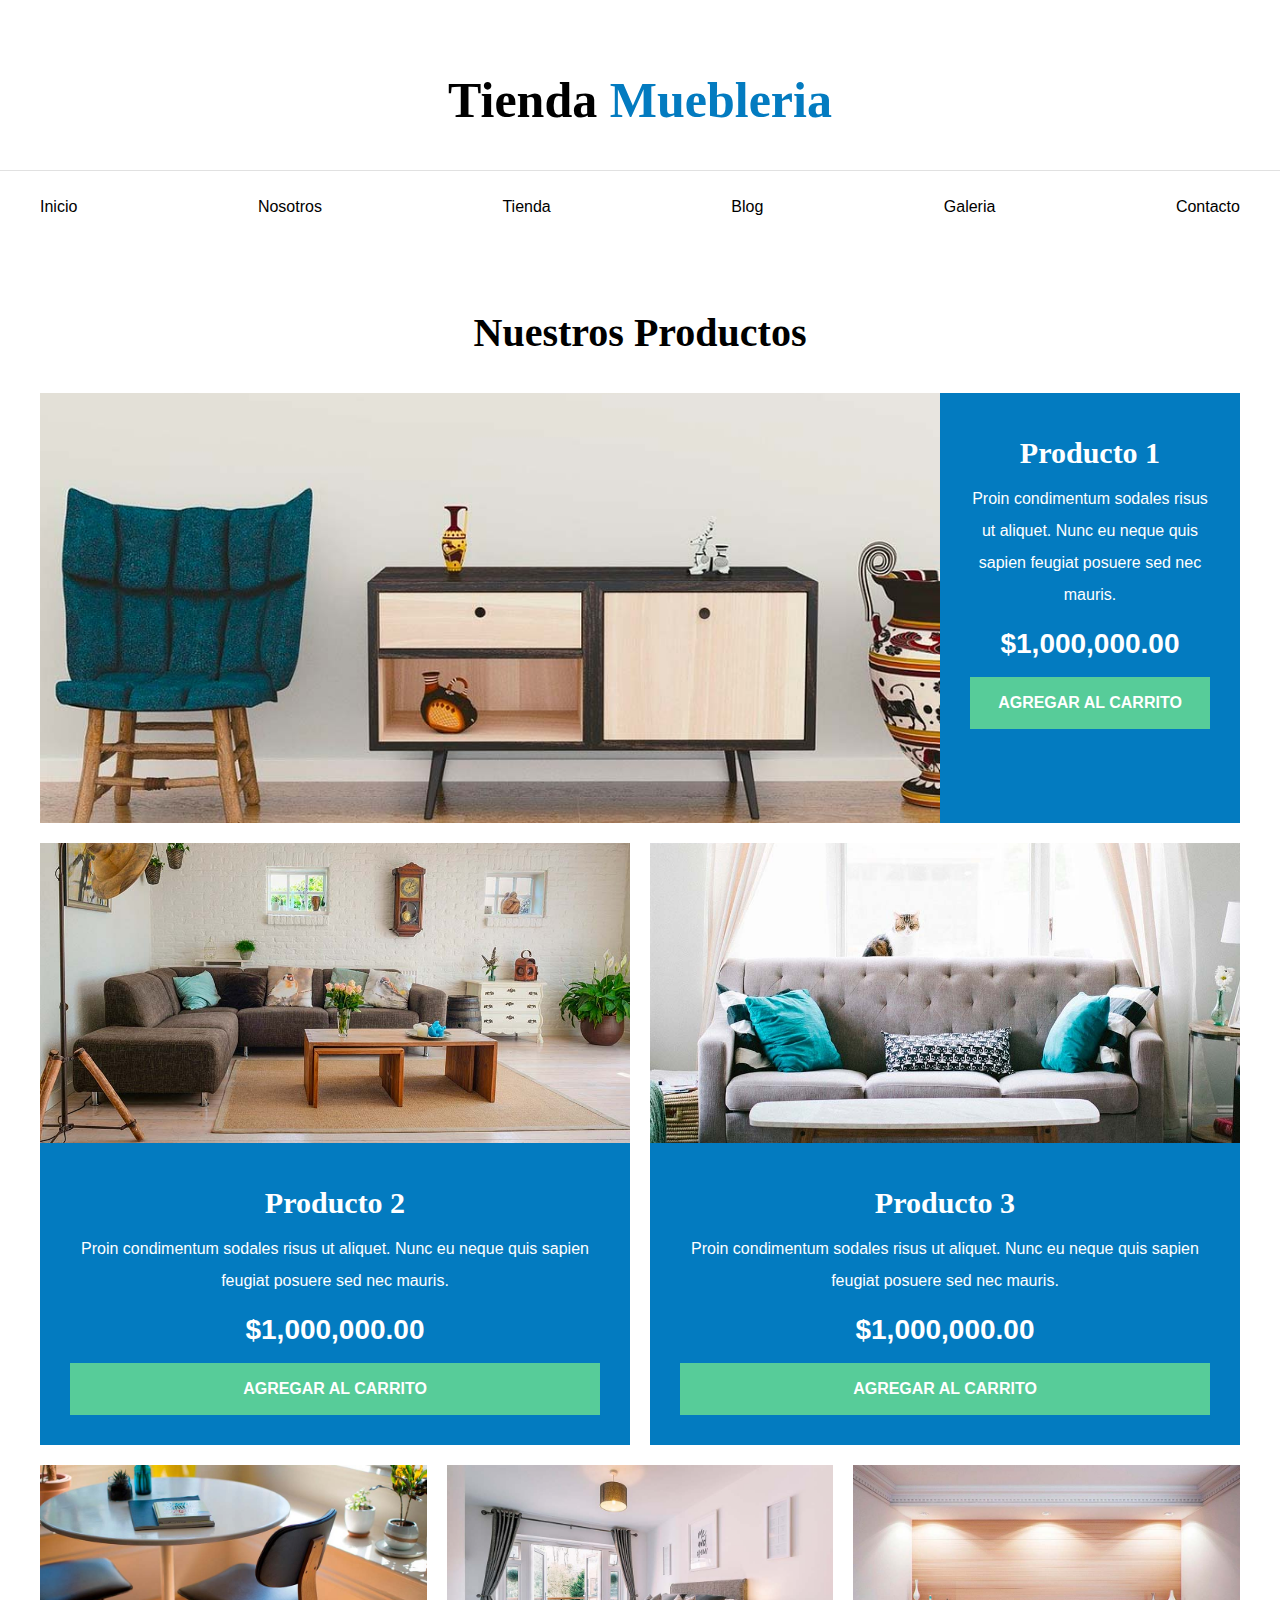
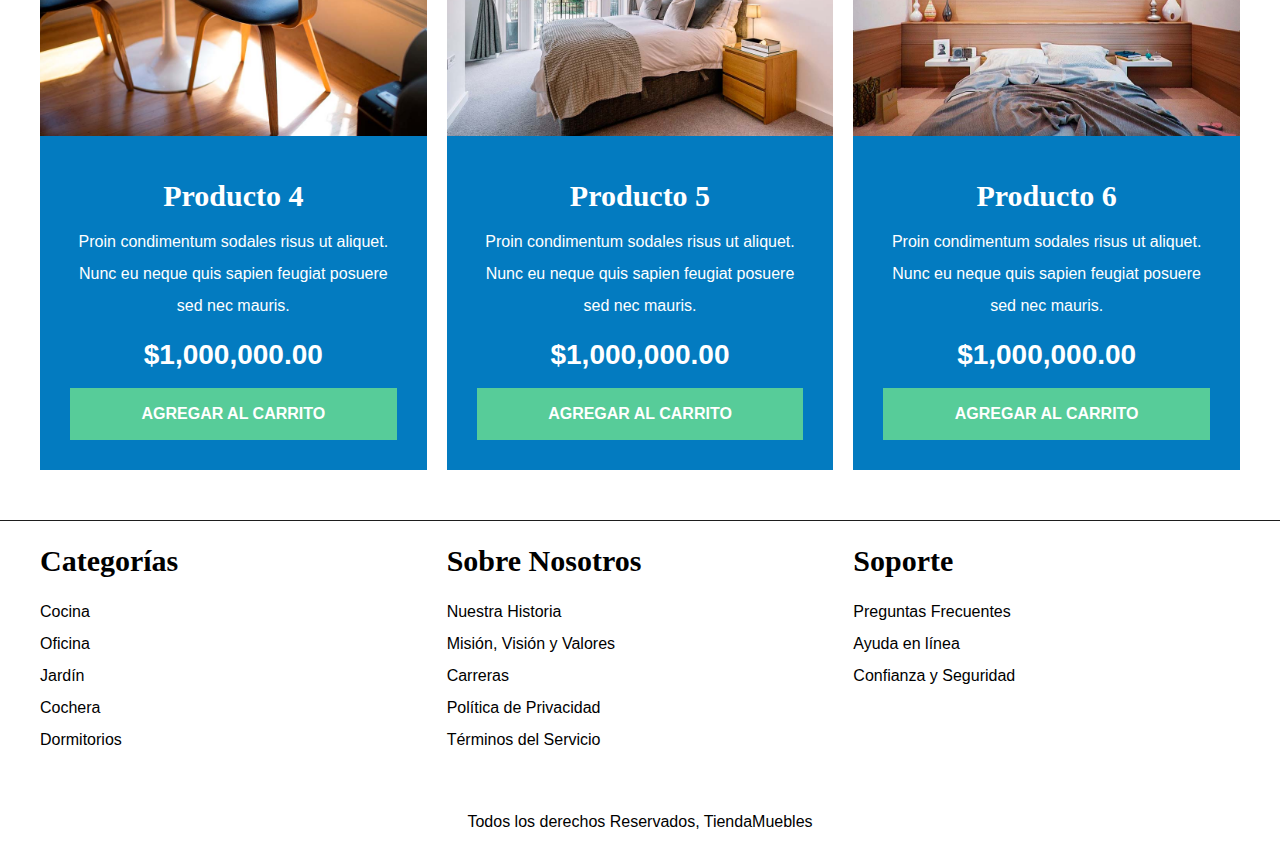
<file: tienda.html>
<!DOCTYPE html>
<html lang="es">

<head>
  <meta charset="UTF-8" />
  <meta name="viewport" content="width=device-width, initial-scale=1.0" />
  <link rel="stylesheet" href="./css/normalize.css">
  <link rel="stylesheet" href="/css/app.css">

  <title>Ecomerce-Tienda</title>
  <link rel="preconnect" href="https://fonts.googleapis.com">
  <link rel="preconnect" href="https://fonts.gstatic.com" crossorigin>
  <link href="https://fonts.googleapis.com/css2?family=Lato:wght@900&display=swap" rel="stylesheet">
  </style>
</head>

<body>

  <header>
    <h1 class="nombre-sitio">Tienda <span>Muebleria</span></h1>
  </header>

  <div class="contenedor-navegacion">
    <nav class="nav-principal contenedor">
      <a class="enlace" href="index.html">Inicio</a>
      <a class="enlace" href="nosotros.html">Nosotros</a>
      <a class="enlace" href="tienda.html">Tienda</a>
      <a class="enlace" href="blog.html">Blog</a>
      <a class="enlace" href="galeria.html">Galeria</a>
      <a class="enlace" href="contacto.html">Contacto</a>
    </nav>
  </div>
  <main class="contenido-principal contenedor">
    <h2 class="text-center">Nuestros Productos</h2>
    
    <div class="listado-productos">
        <div class="producto">
            <img src="img/producto1.jpg" alt="Imagen Producto" >

            <div class="texto-producto">
                <h3>Producto 1</h3>
                <p>Proin condimentum sodales risus ut aliquet. Nunc eu neque quis sapien feugiat posuere sed nec mauris.</p>
                <p class="precio">$1,000,000.00</p>

                <a class="btn" href="#">Agregar al Carrito</a>
            </div> <!-- Info Producto -->
        </div> <!-- Producto -->

        <div class="producto">
            <img src="img/producto2.jpg" alt="Imagen Producto" >

            <div class="texto-producto">
                <h3>Producto 2</h3>
                <p>Proin condimentum sodales risus ut aliquet. Nunc eu neque quis sapien feugiat posuere sed nec mauris.</p>
                <p class="precio">$1,000,000.00</p>

                <a class="btn" href="#">Agregar al Carrito</a>
            </div> <!-- Info Producto -->
        </div> <!-- Producto -->

        <div class="producto">
            <img src="img/producto3.jpg" alt="Imagen Producto" >

            <div class="texto-producto">
                <h3>Producto 3</h3>
                <p>Proin condimentum sodales risus ut aliquet. Nunc eu neque quis sapien feugiat posuere sed nec mauris.</p>
                <p class="precio">$1,000,000.00</p>

                <a class="btn" href="#">Agregar al Carrito</a>
            </div> <!-- Info Producto -->
        </div> <!-- Producto -->

        <div class="producto">
            <img src="img/producto4.jpg" alt="Imagen Producto" >

            <div class="texto-producto">
                <h3>Producto 4</h3>
                <p>Proin condimentum sodales risus ut aliquet. Nunc eu neque quis sapien feugiat posuere sed nec mauris.</p>
                <p class="precio">$1,000,000.00</p>

                <a class="btn" href="#">Agregar al Carrito</a>
            </div> <!-- Info Producto -->
        </div> <!-- Producto -->

        <div class="producto">
            <img src="img/producto5.jpg" alt="Imagen Producto" >

            <div class="texto-producto">
                <h3>Producto 5</h3>
                <p>Proin condimentum sodales risus ut aliquet. Nunc eu neque quis sapien feugiat posuere sed nec mauris.</p>
                <p class="precio">$1,000,000.00</p>

                <a class="btn" href="#">Agregar al Carrito</a>
            </div> <!-- Info Producto -->
        </div> <!-- Producto -->

        <div class="producto">
            <img src="img/producto6.jpg" alt="Imagen Producto" >

            <div class="texto-producto">
                <h3>Producto 6</h3>
                <p>Proin condimentum sodales risus ut aliquet. Nunc eu neque quis sapien feugiat posuere sed nec mauris.</p>
                <p class="precio">$1,000,000.00</p>

                <a class="btn" href="#">Agregar al Carrito</a>
            </div> <!-- Info Producto -->
        </div> <!-- Producto -->

    </div> <!-- Fin de Listado de Productos -->
</main>







  <footer class="site-footer">
    <div class="grid-footer contenedor">
      <div>
        <h3>Categorías</h3>

        <nav class="footer-menu">
          <a href="#">Cocina</a>
          <a href="#">Oficina</a>
          <a href="#">Jardín</a>
          <a href="#">Cochera</a>
          <a href="#">Dormitorios</a>
        </nav>
      </div>

      <div>
        <h3>Sobre Nosotros</h3>
        <nav class="footer-menu">
          <a href="#">Nuestra Historia</a>
          <a href="#">Misión, Visión y Valores</a>
          <a href="#">Carreras</a>
          <a href="#">Política de Privacidad</a>
          <a href="#">Términos del Servicio</a>
        </nav>
      </div>

      <div>
        <h3>Soporte</h3>
        <nav class="footer-menu">
          <a href="#">Preguntas Frecuentes</a>
          <a href="#">Ayuda en línea</a>
          <a href="#">Confianza y Seguridad</a>
        </nav>
      </div>

    </div>

    <p class="copyright">Todos los derechos Reservados, TiendaMuebles</p>
  </footer>

</body>

</html>
</file>
<file: css/app.css>
html {
  box-sizing: border-box;
  font-size: 62.5%;
  /* 1REM = 10px */
}

*,
*:before,*:after {
  box-sizing: inherit;
}

body {
  font-family: 'Raleway', sans-serif;
  font-size: 1.6rem;
  line-height: 2;
}

/* Globales */
h1,h2,h3 {
  font-family: 'Playfair Display', serif;
  margin: 0 0 2rem 0;
}

h1 {
  font-size: 3.8rem;
}

@media (min-width: 768px) {
  h1 {
    font-size: 5rem;
  }
}

h2 {
  font-size: 3.2rem;
}

@media (min-width: 768px) {
  h2 {
    font-size: 4rem;
  }
}

h3 {
  font-size: 2.4rem;
}

@media (min-width: 768px) {
  h3 {
    font-size: 3rem;
  }
}

a {
  text-decoration: none;
  color: #000;
}

.contenedor {
  max-width: 120rem;
  margin: 0 auto;
}

img {
  max-width: 100%;
  display: block;
}

.btn {
  background-color: #8cbc00;
  display: block;
  color: #FFF;
  text-transform: uppercase;
  font-weight: 900;
  padding: 1rem;
  transition: background-color .3s ease-out;
  text-align: center;
  border: none;
  width: 100%;
  -webkit-transition: background-color .3s ease-out;
  -moz-transition: background-color .3s ease-out;
  -ms-transition: background-color .3s ease-out;
  -o-transition: background-color .3s ease-out;
}

.btn:hover {
  background-color: #769c02;
  cursor: pointer;
}

@media (min-width: 768px) {
  .btn {
    width: auto;
  }
}

.btn{
  /*background-color: #8cbc00;*/
  
  background-color: #57cc99;
  display: block;
  color: #fff;
  text-transform: uppercase;
  font-weight: 900;
  padding: 1rem;
  transition: .3s ease-in-out;
  -webkit-transition: .3s ease-in-out;
  -moz-transition: .3s ease-in-out;
  -ms-transition: .3s ease-in-out;
  -o-transition: .3s ease-in-out;
  text-align: center;
  border: none;

}

.btn:hover {
    /* background-color: #769c02; */
    cursor: cell;
    background-color: #769c02;

}








/** Utilidades */
.text-center {
  text-align: center;
  
}

@media (min-width: 768px) {
   .max-width-30 {
    max-width: 30rem;
  }
}





/** Header y Navegacion **/
.nombre-sitio {
  margin-top: 5rem;
  text-align: center;
}

.nombre-sitio span {
  color: #037bc0;
}

.contenedor-navegacion {
  border-top: .1rem solid #e1e1e1;
}

.nav-principal {
  padding: 2rem 0;
  display: flex;
  flex-direction: column;
  align-items: center;
}

@media (min-width: 768px) {
  .nav-principal {
    justify-content: space-between;
    flex-direction: row;
  }
}

.hero {
  background-image: url(../img/principal.jpg);
  background-repeat: no-repeat;
  background-size: cover;
  background-position: center center;
  height: 25rem;
}

@media (min-width: 768px) {
  .hero {
    height: 55rem;
  }
}





/** Categorias **/
.categorias {
  padding: 5rem;
}

.categoria {
  margin-bottom: 2rem;
}

@media (min-width: 768px) {
  .categoria {
    margin-bottom: 0;
  }
}

.categoria img {
  width: 100%;
}

.categoria a {
  text-align: center;
  display: block;
  padding: 2rem;
  font-size: 2rem;
}

.categoria a:hover {
  background-color: #037bc0;
  color: #FFFFFF;
  border-bottom-right-radius: 1rem;
}

@media (min-width: 768px) {
  .listado-categorias {
    display: grid;
    grid-template-columns: repeat(3, 1fr);
    gap: 2rem;
  }
}






/**Bloque nosotros*/
.sobre-nosotros {
  background-image: linear-gradient(to right, transparent 50%, #037bc0 50%, #037bc0 100%),
    url(..//img/nosotros.jpg);
  background-position: left center;
  padding: 10rem 0;
  background-repeat: no-repeat;
  background-size: 100% 120rem;
}

.sobre-nosotros-grid {
  display: flex;
  justify-content: flex-end;

  /* display: grid; */
  /* grid-template-columns: repeat(2, 1fr); */
  /* column-gap: 4rem; */
}

.texto-nosotros {
  /* grid-column: 2/3; */
  flex-basis: 50%;
  padding-left: 10rem;
  color: #fff;
}





/* Listado de productos */
.contenido-principal {
  padding-top: 5rem;
}

@media(min-width:768px) {
  .listado-productos{
    display: grid;
    grid-template-columns: repeat(6, 1fr);  
    /* column-gap: 2rem; */
    /* row-gap: 2rem; */
    gap: 2rem;
  }
  
  .producto:nth-child(1){
    /* grid-column: 1/7; */
    grid-column-start:1 ;
    grid-column-end:7 ;
    display: grid;
    grid-template-columns: 3fr 1fr;
  }
  /* aplicamos el object fit  ok  object-fit: cover,fill,etc:sirve mucho fotoshop ok;*/
  .producto:nth-child(1) img{
    height: 43rem;
    width: 100%;
    object-fit: cover;
  }
  
  .producto:nth-child(2){
  grid-column-start: 1;
  grid-column-end: 4;
  }
  .producto:nth-child(2) img, 
  .producto:nth-child(3) img{
    height: 30rem;
    width: 100%;
    object-fit: cover;
  }
  
  
  .producto:nth-child(3){
    grid-column-start: 4;
    grid-column-end: 7;
    }
    
  .producto:nth-child(4){
    grid-column-start:1 ;
    grid-column-end: 3;
    }
    
  .producto:nth-child(5){
    grid-column-start: 3;
    grid-column-end: 5;
    }
  
    
  .producto:nth-child(6){
    grid-column-start:5;
    grid-column-end: 7;
    }
}


.producto {
  background-color: #037bc0;
}

.texto-producto {
  text-align: center;
  color: #FFFFFF;
  padding: 3rem;
}

.texto-producto h3 {
  margin: 0;
}

.texto-producto p {
  margin: 0 0 .5rem;
}

.texto-producto .precio {
  font-size: 2.8rem;
  font-weight: 900;
}


.producto img{
  transition: background-color .3s esase-out;
  -webkit-transition: background-color .3s esase-out;
  -moz-transition: background-color .3s esase-out;
  -ms-transition: background-color .3s esase-out;
  -o-transition: background-color .3s esase-out;
}

.producto img:hover {
  transform: scale(.8);
  transition:trasnform .3s ease-out;
  -webkit-transition:trasnform .3s ease-out;
  -moz-transition:trasnform .3s ease-out;
  -ms-transition:trasnform .3s ease-out;
  -o-transition:trasnform .3s ease-out;
  -webkit-transform: scale(.8);
  -moz-transform: scale(.8);
  -ms-transform: scale(.8);
  -o-transform: scale(.8);
}
/* footer */
.site-footer{
  border-top: 1px solid #1e1e1e;
  margin-top: 5rem;
  padding-top: 1rem;

}
.site-footer h3{
  margin-bottom: .5rem;
}

.grid-footer{
  display: grid;
  grid-template-columns: 
  repeat(3, 1fr);
  gap: 2rem;
}

.footer-menu a{
display: block;
}
.copyright{
  margin-top: 5rem;
  text-align: center;
}


/* Nosotros  contenido */
/* con css grid  */
.contenido-nosotros {
  display: grid;
  grid-template-columns: 1fr 2fr;
  grid-template-columns: repeat(auto-fit, minmax(25rem,1fr)); /*lo hace responsive ok*/
  column-gap: 4rem;
}

.informacion-nosotros  {
  display: flex;
  flex-direction: column;
  justify-content: center;
  
}

/* Blog  */

.contenedor-blog {
  display: grid;
  grid-template-columns: 2fr 1fr;
  column-gap: 4rem;
}
.entrada {
  border-bottom: 2px solid #e1e1e1;
  padding-bottom: 4rem;
  margin-bottom: 2rem;
}

.entrada:last-of-type {
  border: none;
}

.entrada-meta{
  display: flex;
  justify-content: space-between;
  }
  .entrada-meta p{
    font-weight: bold;

  }
.entrada-meta span{
  color:#037bc0
}


/* entrda blog */

.contenido-entrada-blog{
  width: 60rem;
  margin: 0 auto;
  
}


/* galeria */

 .galeria{
  list-style:none ;
  padding: 0;
  margin: 0;
  display:grid ;
  grid-template-columns: repeat(3,1fr);
  gap: 2rem;
}

.galeria img{
  height: 40rem;
  width: 40rem;
  object-fit: cover;

}

/*Formulario */
.formulario{
  width: 60rem;
  margin: 0 auto;
}
.formulario fieldset{
  border: 1px solid black;
  margin-bottom: 2rem;
}

.formulario legend{
  background-color: #005485;
  width: 100%;
  text-align: center;
  color: #fff;
  text-transform: uppercase;
  font-weight: 900;
  padding: auto;
  margin-bottom: 4rem;
}

.campo{
  display: flex;
  margin-bottom: 2rem;
}
.campo label{
  flex-basis: 10rem;
  }

  /*Selector de Atributos*/
  .campo input[type="text"],
  .campo input[type="tel"],
  .campo input[type="email"],
  .campo input:not([type="radio"]),
  textarea,
  .campo select{
    flex: 1;
    border: 1px solid #e1e1e1;
  }
</file>
